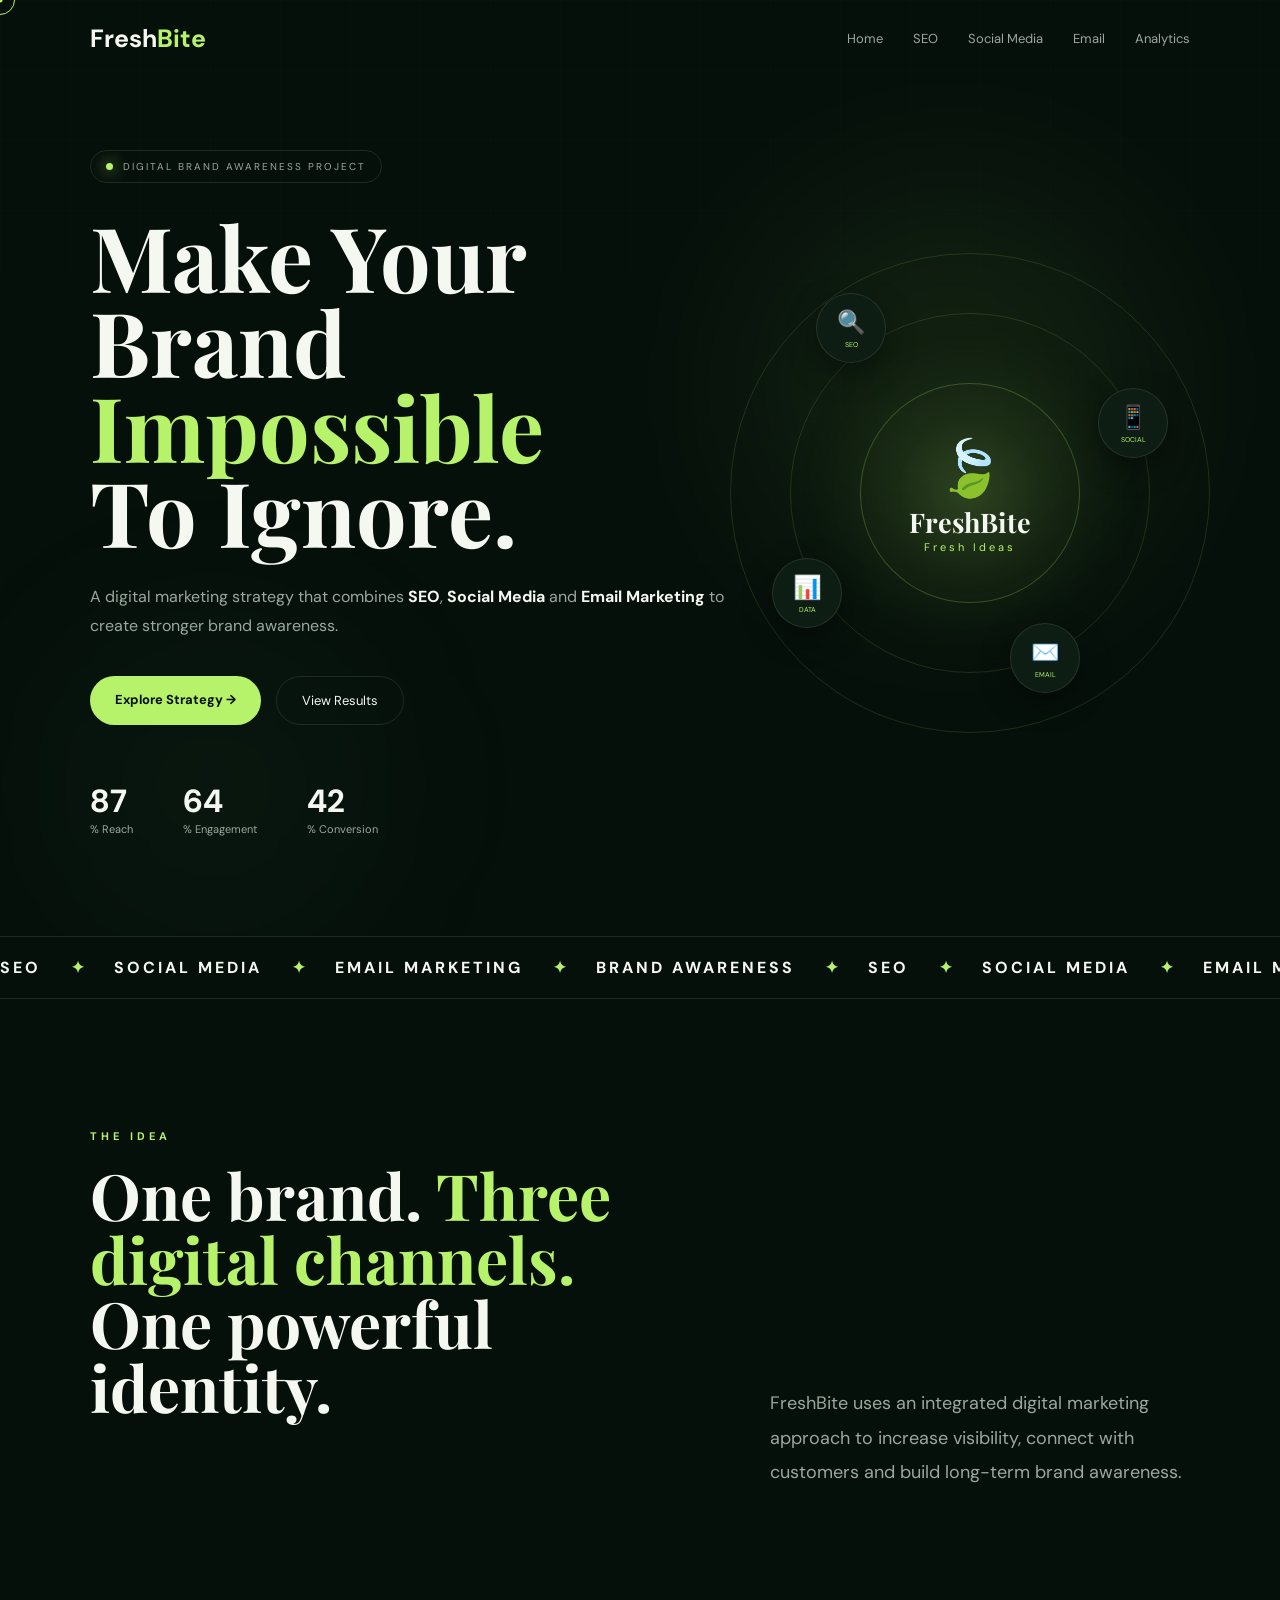
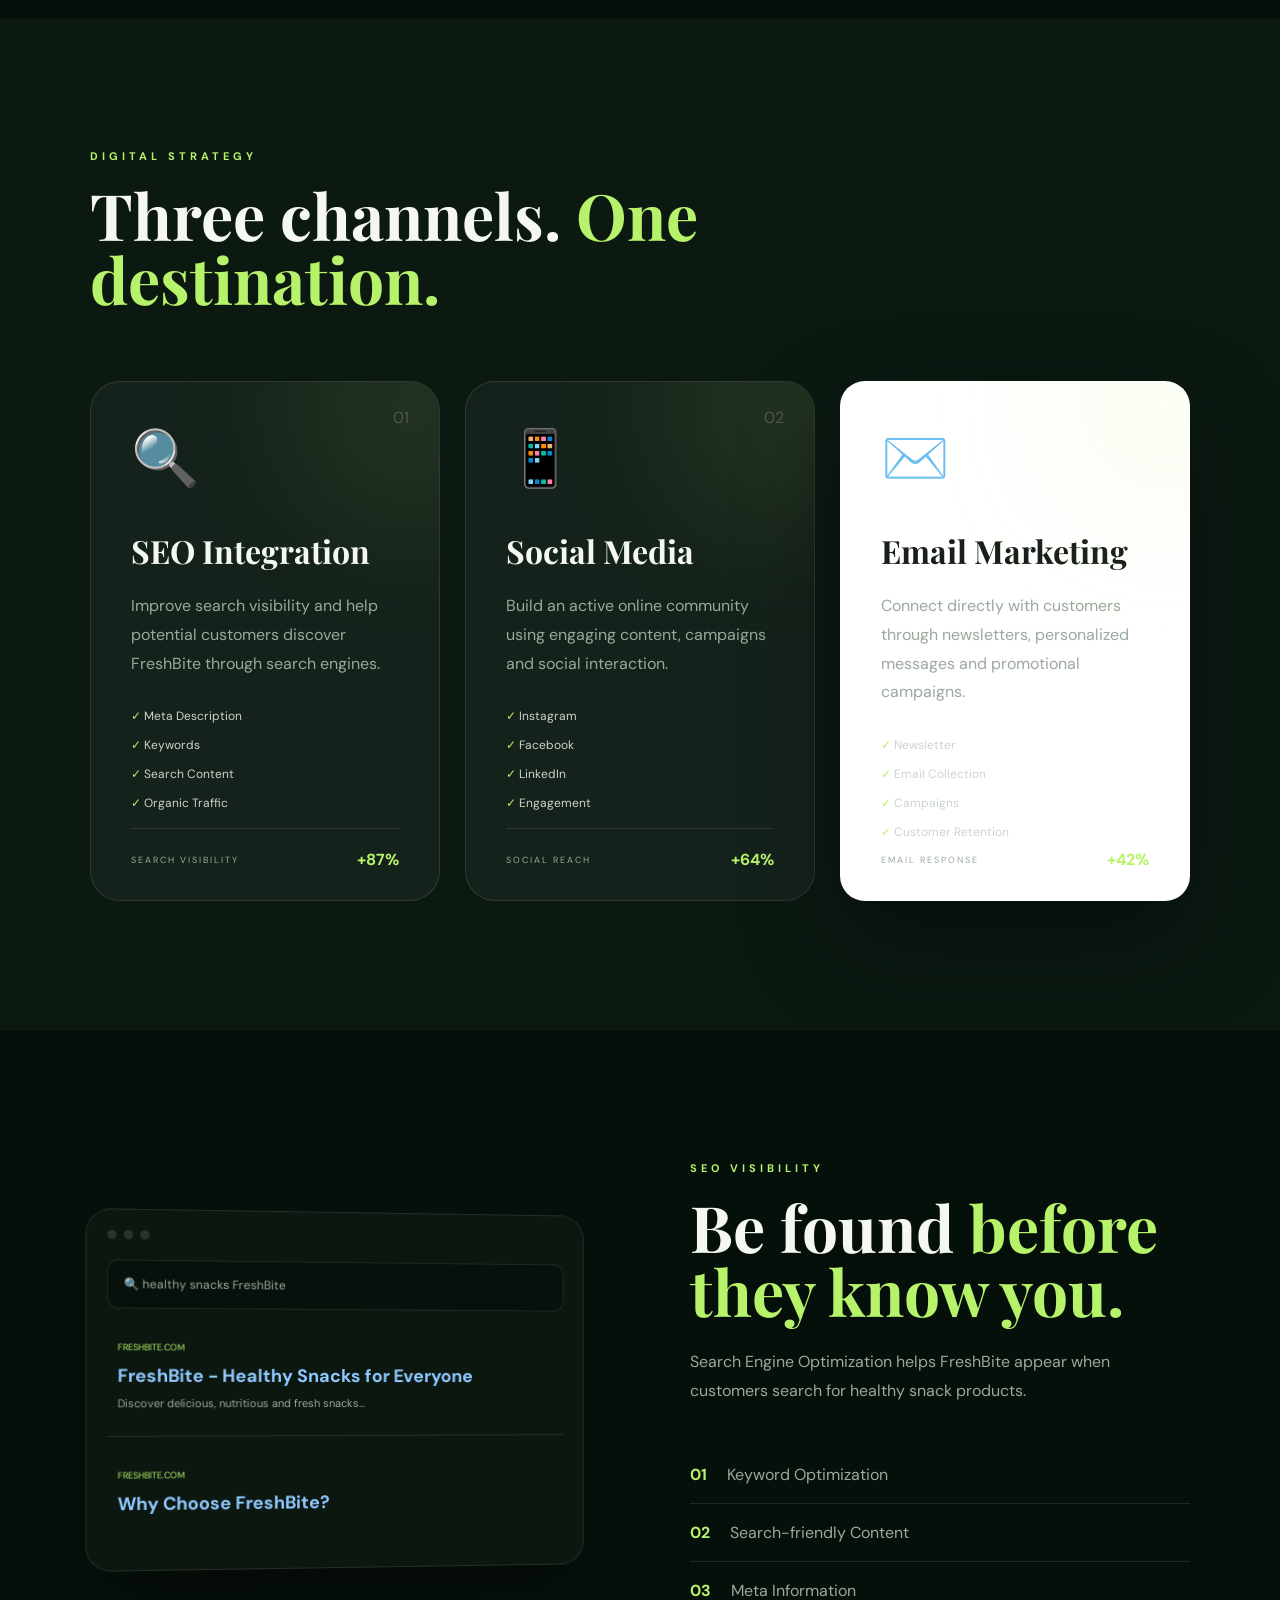
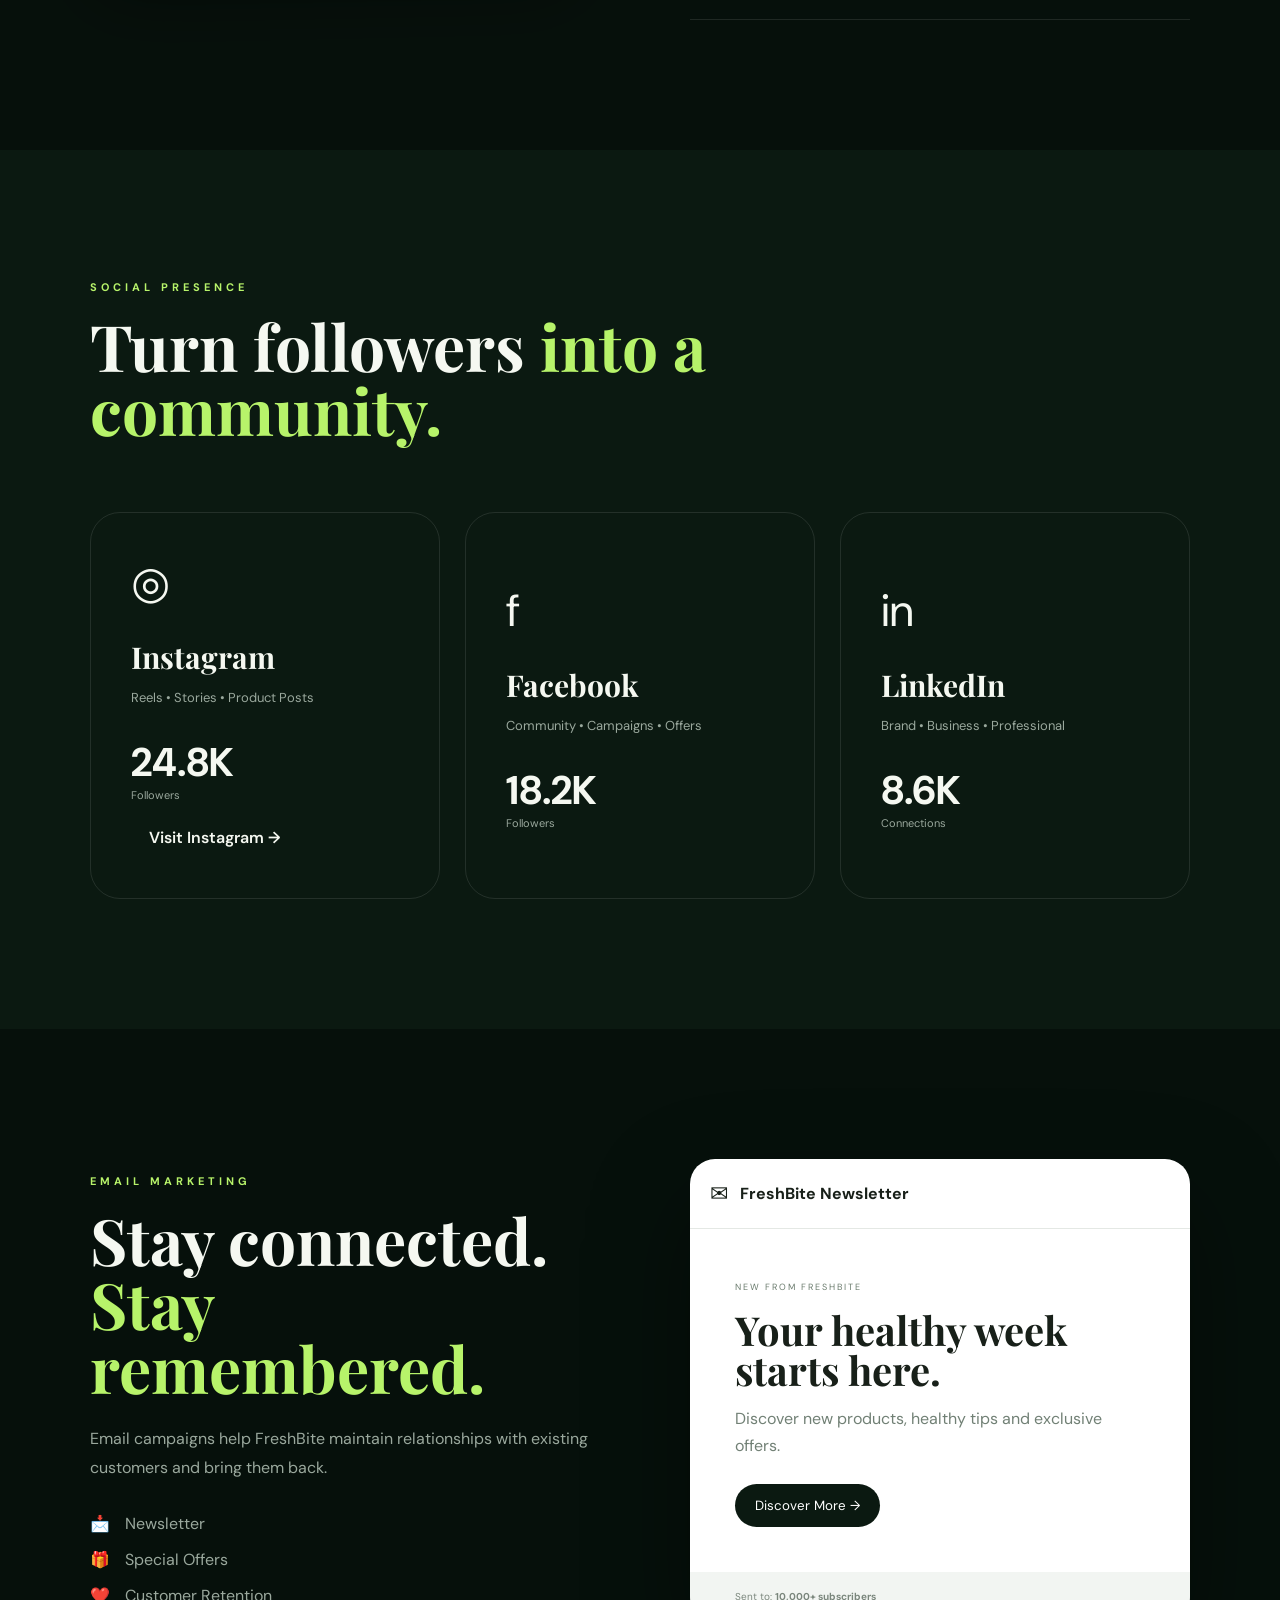
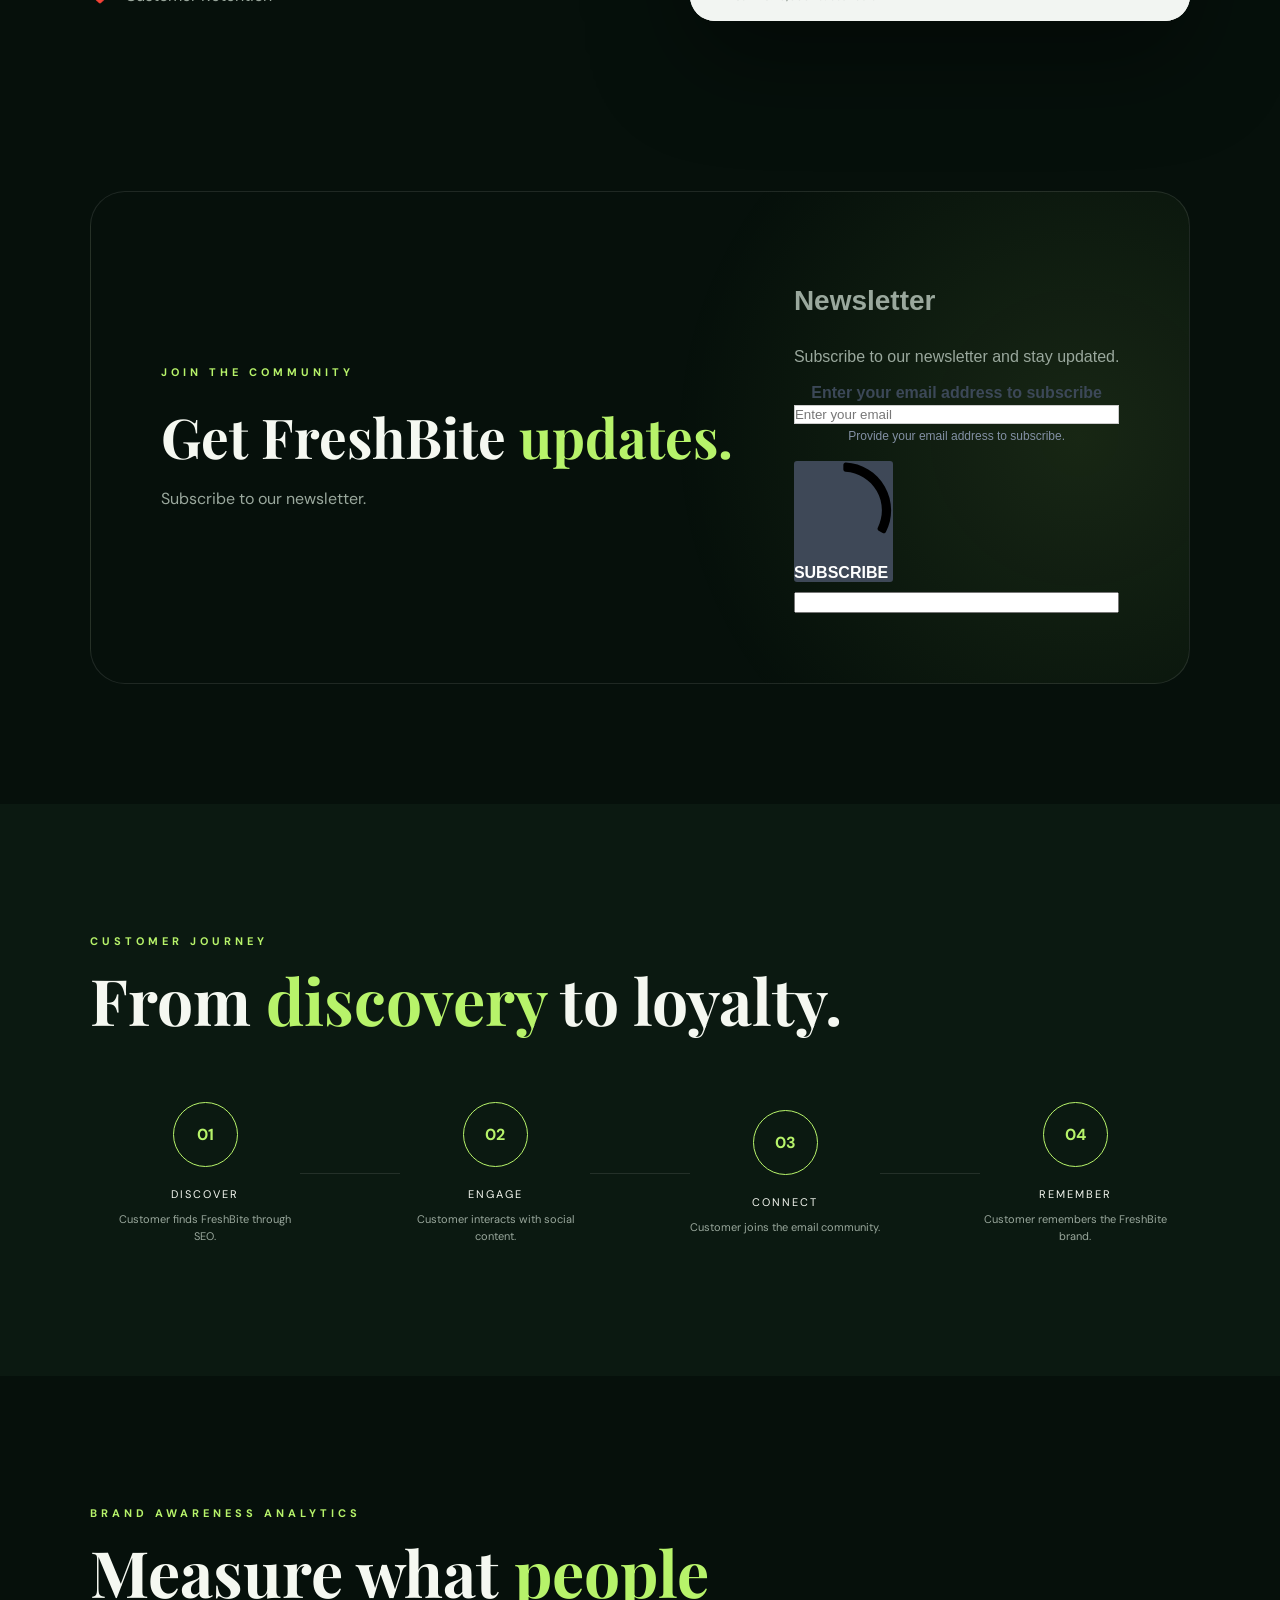
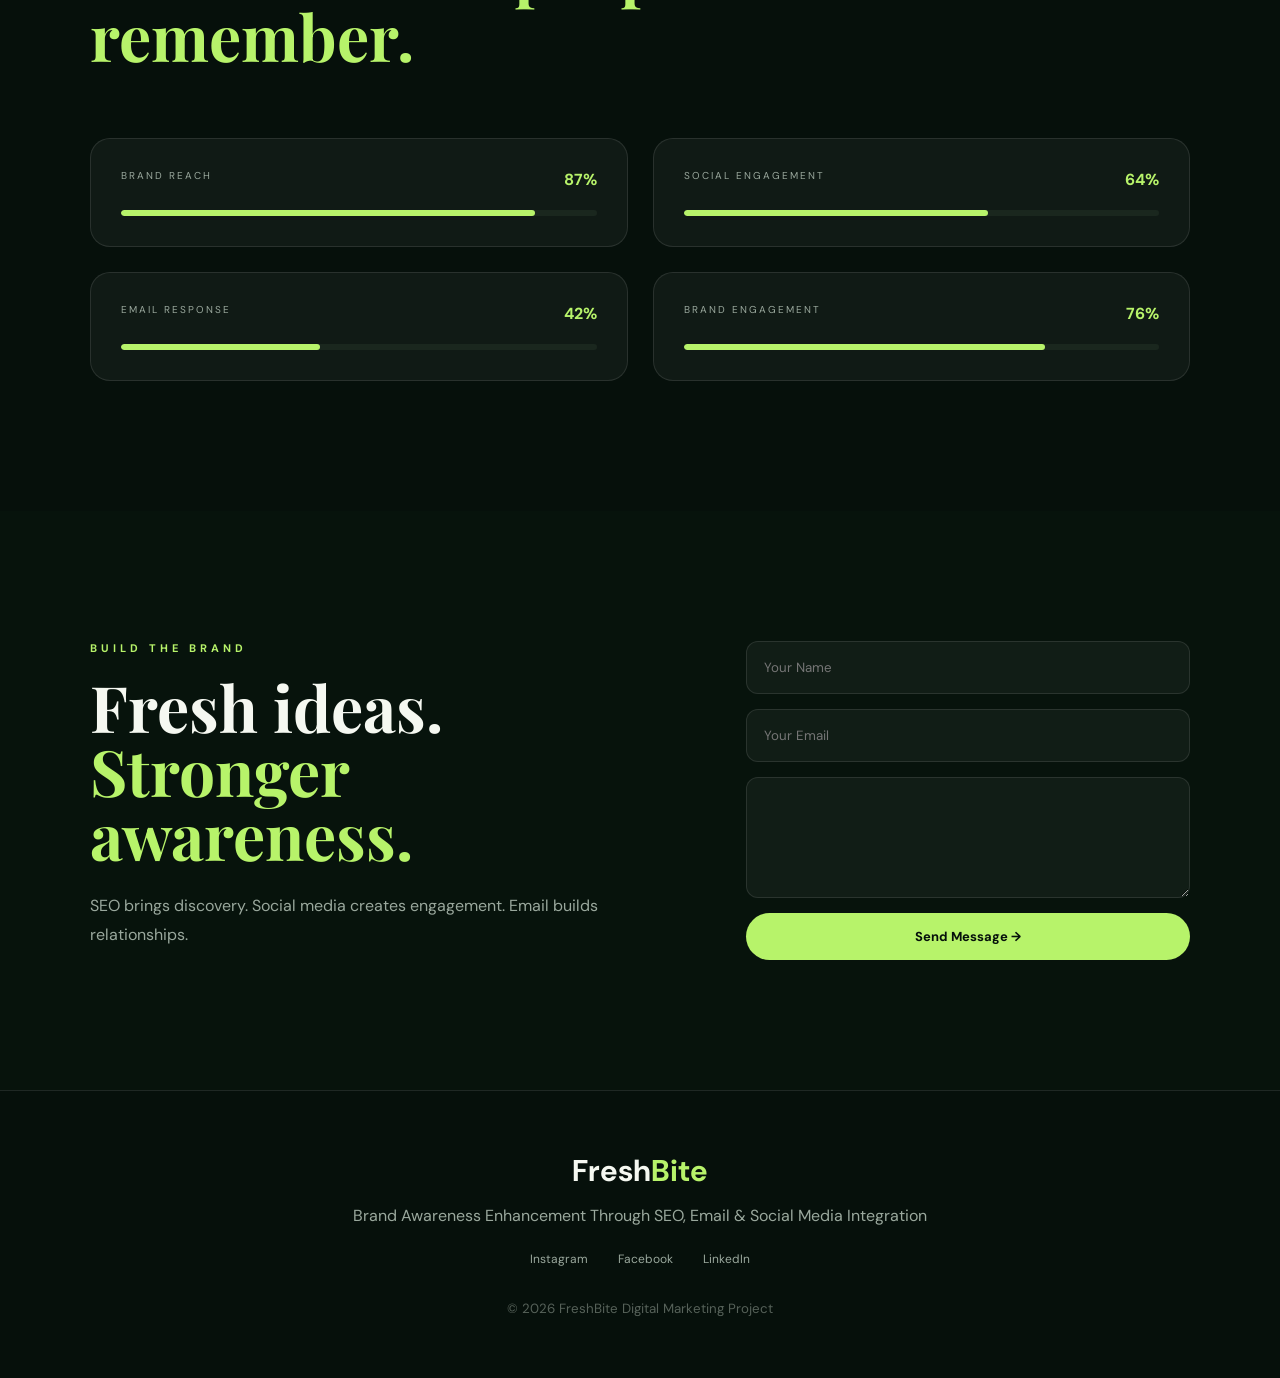
<file: index.html>
<!DOCTYPE html>
<html lang="en">

<head>

    <meta charset="UTF-8">

    <meta name="viewport"
        content="width=device-width, initial-scale=1.0">

    <!-- SEO -->
    <meta name="description"
        content="FreshBite is a healthy snack brand using SEO, email marketing and social media integration to enhance brand awareness.">

    <meta name="keywords"
        content="FreshBite, healthy snacks, brand awareness, SEO, email marketing, social media marketing">

    <meta name="author"
        content="FreshBite Digital Marketing Team">

    <!-- Social Sharing / Open Graph -->
    <meta property="og:title"
        content="FreshBite - Digital Brand Awareness">

    <meta property="og:description"
        content="Discover FreshBite's digital marketing strategy using SEO, social media and email marketing.">

    <meta property="og:type"
        content="website">

    <meta property="og:url"
        content="https://jegatheshthalakku-sys.github.io/freshbite-brand-awareness/">

    <meta property="og:site_name"
        content="FreshBite">

    <meta property="og:locale"
        content="en_US">

    <!-- Twitter / X -->
    <meta name="twitter:card"
        content="summary">

    <meta name="twitter:title"
        content="FreshBite - Digital Brand Awareness">

    <meta name="twitter:description"
        content="FreshBite combines SEO, social media and email marketing to enhance brand awareness.">

    <meta name="twitter:url"
        content="https://jegatheshthalakku-sys.github.io/freshbite-brand-awareness/">

    <!-- Search Engine Indexing -->
    <meta name="robots"
        content="index, follow">

    <link rel="canonical"
        href="https://jegatheshthalakku-sys.github.io/freshbite-brand-awareness/">

    <title>
        FreshBite | Brand Awareness Enhancement
    </title>

    <link rel="stylesheet"
        href="style.css">


    <!-- =====================================
         BREVO FORM STYLES
    ====================================== -->

    <style>

        @font-face {
            font-display: block;
            font-family: Roboto;
            src: url(https://assets.brevo.com/font/Roboto/Latin/normal/normal/7529907e9eaf8ebb5220c5f9850e3811.woff2)
                format("woff2"),
                url(https://assets.brevo.com/font/Roboto/Latin/normal/normal/25c678feafdc175a70922a116c9be3e7.woff)
                format("woff");
        }

        @font-face {
            font-display: fallback;
            font-family: Roboto;
            font-weight: 600;
            src: url(https://assets.brevo.com/font/Roboto/Latin/medium/normal/6e9caeeafb1f3491be3e32744bc30440.woff2)
                format("woff2"),
                url(https://assets.brevo.com/font/Roboto/Latin/medium/normal/71501f0d8d5aa95960f6475d5487d4c2.woff)
                format("woff");
        }

        @font-face {
            font-display: fallback;
            font-family: Roboto;
            font-weight: 700;
            src: url(https://assets.brevo.com/font/Roboto/Latin/bold/normal/3ef7cf158f310cf752d5ad08cd0e7e60.woff2)
                format("woff2"),
                url(https://assets.brevo.com/font/Roboto/Latin/bold/normal/ece3a1d82f18b60bcce0211725c476aa.woff)
                format("woff");
        }

        :where(.sib-form-message-panel) {
            display: none;
        }

        :where(.sib-form-message-panel .sib-notification__icon) {
            width: 20px;
            height: 20px;
        }

        #sib-container input:-ms-input-placeholder {
            font-family: Helvetica, sans-serif;
            text-align: left;
            color: #c0ccda;
        }

        #sib-container input::placeholder {
            font-family: Helvetica, sans-serif;
            text-align: left;
            color: #c0ccda;
        }

        #sib-container textarea::placeholder {
            font-family: Helvetica, sans-serif;
            text-align: left;
            color: #c0ccda;
        }

        #sib-container a {
            text-decoration: underline;
            color: #2BB2FC;
        }

        /* Keep Brevo form inside FreshBite design */
        .newsletter-section .sib-form {
            background: transparent !important;
            padding: 0 !important;
            text-align: left !important;
        }

        .newsletter-section #sib-form-container {
            width: 100%;
        }

        .newsletter-section #sib-container {
            max-width: 100% !important;
            width: 100%;
            background: transparent !important;
            border: 0 !important;
            padding: 0 !important;
        }

        .newsletter-section #sib-form {
            width: 100%;
        }

        .newsletter-section #sib-container input[type="text"] {
            width: 100%;
            box-sizing: border-box;
        }

        .newsletter-section #sib-container button {
            cursor: pointer;
        }

    </style>

    <link rel="stylesheet"
        href="https://sibforms.com/forms/end-form/build/sib-styles.css">

    <!-- Structured Data for SEO -->
    <script type="application/ld+json">
    {
        "@context": "https://schema.org",
        "@type": "WebSite",
        "name": "FreshBite",
        "url": "https://jegatheshthalakku-sys.github.io/freshbite-brand-awareness/",
        "description": "FreshBite brand awareness project integrating SEO, social media and email marketing."
    }
    </script>

</head>


<body>


<!-- =====================================
     CURSOR
===================================== -->

<div class="cursor"></div>
<div class="cursor-dot"></div>


<!-- =====================================
     LOADER
===================================== -->

<div class="loader">

    <div class="loader-logo">
        Fresh<span>Bite</span>
    </div>

    <div class="loader-line"></div>

    <p>
        Building Brand Awareness...
    </p>

</div>



<!-- =====================================
     NAVBAR
===================================== -->

<header class="navbar">

    <a href="#home" class="logo">
        Fresh<span>Bite</span>
    </a>


    <nav class="nav-links" aria-label="Primary navigation">

        <a href="#home">Home</a>

        <a href="#seo-section">SEO</a>

        <a href="#social-section">Social Media</a>

        <a href="#email-section">Email</a>

        <a href="#analytics">Analytics</a>

    </nav>


    <button class="menu-btn">
        ☰
    </button>

</header>



<!-- =====================================
     HERO
===================================== -->

<section class="hero" id="home">

    <div class="hero-grid"></div>


    <div class="floating-circle circle-one"></div>
    <div class="floating-circle circle-two"></div>


    <div class="hero-content reveal">

        <div class="hero-badge">

            <span></span>

            DIGITAL BRAND AWARENESS PROJECT

        </div>


        <h1>

            Make Your Brand

            <span>
                Impossible
            </span>

            To Ignore.

        </h1>


        <p class="hero-description">

            A digital marketing strategy that combines

            <strong>SEO</strong>,

            <strong>Social Media</strong>

            and

            <strong>Email Marketing</strong>

            to create stronger brand awareness.

        </p>


        <div class="hero-buttons">

            <a href="#strategy"
                class="btn btn-primary">

                Explore Strategy →

            </a>


            <a href="#analytics"
                class="btn btn-outline">

                View Results

            </a>

        </div>


        <div class="hero-stats">


            <div class="stat">

                <strong
                    class="counter"
                    data-target="87">

                    0

                </strong>

                <span>
                    % Reach
                </span>

            </div>


            <div class="stat">

                <strong
                    class="counter"
                    data-target="64">

                    0

                </strong>

                <span>
                    % Engagement
                </span>

            </div>


            <div class="stat">

                <strong
                    class="counter"
                    data-target="42">

                    0

                </strong>

                <span>
                    % Conversion
                </span>

            </div>


        </div>

    </div>



    <!-- HERO VISUAL -->

    <div class="hero-visual reveal">


        <div class="orbit orbit-one"></div>

        <div class="orbit orbit-two"></div>


        <div class="brand-core">

            <div class="brand-icon">
                🍃
            </div>

            <h3>
                FreshBite
            </h3>

            <p>
                Fresh Ideas
            </p>

        </div>


        <div class="orbit-item item-seo">

            🔍

            <small>
                SEO
            </small>

        </div>


        <div class="orbit-item item-social">

            📱

            <small>
                SOCIAL
            </small>

        </div>


        <div class="orbit-item item-email">

            ✉️

            <small>
                EMAIL
            </small>

        </div>


        <div class="orbit-item item-data">

            📊

            <small>
                DATA
            </small>

        </div>


    </div>

</section>



<!-- =====================================
     MOVING TEXT
===================================== -->

<div class="marquee">

    <div class="marquee-track">

        <span>
            SEO
        </span>

        <b>✦</b>

        <span>
            SOCIAL MEDIA
        </span>

        <b>✦</b>

        <span>
            EMAIL MARKETING
        </span>

        <b>✦</b>

        <span>
            BRAND AWARENESS
        </span>

        <b>✦</b>

        <span>
            SEO
        </span>

        <b>✦</b>

        <span>
            SOCIAL MEDIA
        </span>

        <b>✦</b>

        <span>
            EMAIL MARKETING
        </span>

        <b>✦</b>

    </div>

</div>



<!-- =====================================
     INTRO
===================================== -->

<section class="section intro">

    <div class="section-title reveal">

        <p class="eyebrow">
            THE IDEA
        </p>

        <h2>

            One brand.

            <span>
                Three digital channels.
            </span>

            One powerful identity.

        </h2>

    </div>


    <div class="intro-text reveal">

        <p>

            FreshBite uses an integrated digital marketing
            approach to increase visibility, connect with
            customers and build long-term brand awareness.

        </p>

    </div>

</section>



<!-- =====================================
     STRATEGY
===================================== -->

<section class="section strategy"
    id="strategy">


    <div class="section-title reveal">

        <p class="eyebrow">
            DIGITAL STRATEGY
        </p>

        <h2>

            Three channels.

            <span>
                One destination.
            </span>

        </h2>

    </div>



    <div class="strategy-grid">


        <!-- SEO -->

        <article
            class="strategy-card seo-card reveal"
            id="seo">

            <div class="card-number">
                01
            </div>

            <div class="card-icon">
                🔍
            </div>

            <h3>
                SEO Integration
            </h3>

            <p>

                Improve search visibility and help
                potential customers discover FreshBite
                through search engines.

            </p>


            <div class="features">

                <span>
                    ✓ Meta Description
                </span>

                <span>
                    ✓ Keywords
                </span>

                <span>
                    ✓ Search Content
                </span>

                <span>
                    ✓ Organic Traffic
                </span>

            </div>


            <div class="card-footer">

                <span>
                    SEARCH VISIBILITY
                </span>

                <strong>
                    +87%
                </strong>

            </div>

        </article>



        <!-- SOCIAL -->

        <article
            class="strategy-card social-card reveal"
            id="social">

            <div class="card-number">
                02
            </div>

            <div class="card-icon">
                📱
            </div>

            <h3>
                Social Media
            </h3>

            <p>

                Build an active online community using
                engaging content, campaigns and
                social interaction.

            </p>


            <div class="features">

                <span>
                    ✓ Instagram
                </span>

                <span>
                    ✓ Facebook
                </span>

                <span>
                    ✓ LinkedIn
                </span>

                <span>
                    ✓ Engagement
                </span>

            </div>


            <div class="card-footer">

                <span>
                    SOCIAL REACH
                </span>

                <strong>
                    +64%
                </strong>

            </div>

        </article>



        <!-- EMAIL -->

        <article
            class="strategy-card email-card reveal"
            id="email">

            <div class="card-number">
                03
            </div>

            <div class="card-icon">
                ✉️
            </div>

            <h3>
                Email Marketing
            </h3>

            <p>

                Connect directly with customers through
                newsletters, personalized messages and
                promotional campaigns.

            </p>


            <div class="features">

                <span>
                    ✓ Newsletter
                </span>

                <span>
                    ✓ Email Collection
                </span>

                <span>
                    ✓ Campaigns
                </span>

                <span>
                    ✓ Customer Retention
                </span>

            </div>


            <div class="card-footer">

                <span>
                    EMAIL RESPONSE
                </span>

                <strong>
                    +42%
                </strong>

            </div>

        </article>


    </div>

</section>



<!-- =====================================
     SEO SECTION
===================================== -->

<section class="section seo-section" id="seo-section">


    <div class="split-layout">


        <div class="visual-panel reveal">

            <div class="search-window">

                <div class="search-top">

                    <span></span>
                    <span></span>
                    <span></span>

                </div>


                <div class="search-bar">

                    🔍

                    healthy snacks FreshBite

                </div>


                <div class="search-result">

                    <small>
                        FRESHBITE.COM
                    </small>

                    <h4>
                        FreshBite - Healthy
                        Snacks for Everyone
                    </h4>

                    <p>

                        Discover delicious,
                        nutritious and fresh snacks...

                    </p>

                </div>


                <div class="search-result second">

                    <small>
                        FRESHBITE.COM
                    </small>

                    <h4>
                        Why Choose FreshBite?
                    </h4>

                </div>

            </div>

        </div>



        <div class="content-panel reveal">

            <p class="eyebrow">
                SEO VISIBILITY
            </p>

            <h2>

                Be found

                <span>
                    before they know you.
                </span>

            </h2>

            <p>

                Search Engine Optimization helps
                FreshBite appear when customers
                search for healthy snack products.

            </p>


            <div class="seo-points">

                <div>

                    <strong>
                        01
                    </strong>

                    <span>
                        Keyword Optimization
                    </span>

                </div>


                <div>

                    <strong>
                        02
                    </strong>

                    <span>
                        Search-friendly Content
                    </span>

                </div>


                <div>

                    <strong>
                        03
                    </strong>

                    <span>
                        Meta Information
                    </span>

                </div>

            </div>

        </div>

    </div>

</section>



<!-- =====================================
     SOCIAL MEDIA
===================================== -->

<section class="section social-section" id="social-section">


    <div class="section-title reveal">

        <p class="eyebrow">
            SOCIAL PRESENCE
        </p>

        <h2>

            Turn followers

            <span>
                into a community.
            </span>

        </h2>

    </div>


    <div class="social-grid">


        <div class="social-box instagram reveal">

            <div class="social-logo">
                ◎
            </div>

            <h3>
                Instagram
            </h3>

            <p>
                Reels • Stories • Product Posts
            </p>

            <strong>
                24.8K
            </strong>

            <span>
                Followers
            </span>
        <a href="https://www.instagram.com/freshbite224?stkn=MWZlNno2d2c3Mm5ucA=="
           target="_blank"
           rel="noopener noreferrer"
           class="social-btn">
            Visit Instagram →
       </a>
        </div>
      
        <div class="social-box facebook reveal">

            <div class="social-logo">
                f
            </div>

            <h3>
                Facebook
            </h3>

            <p>
                Community • Campaigns • Offers
            </p>

            <strong>
                18.2K
            </strong>

            <span>
                Followers
            </span>

        </div>



        <div class="social-box linkedin reveal">

            <div class="social-logo">
                in
            </div>

            <h3>
                LinkedIn
            </h3>

            <p>
                Brand • Business • Professional
            </p>

            <strong>
                8.6K
            </strong>

            <span>
                Connections
            </span>

        </div>


    </div>

</section>



<!-- =====================================
     EMAIL MARKETING
===================================== -->

<section class="section email-section" id="email-section">


    <div class="email-layout">


        <div class="content-panel reveal">

            <p class="eyebrow">
                EMAIL MARKETING
            </p>

            <h2>

                Stay connected.

                <span>
                    Stay remembered.
                </span>

            </h2>

            <p>

                Email campaigns help FreshBite maintain
                relationships with existing customers
                and bring them back.

            </p>


            <div class="email-benefits">

                <div>
                    📩
                    <span>
                        Newsletter
                    </span>
                </div>

                <div>
                    🎁
                    <span>
                        Special Offers
                    </span>
                </div>

                <div>
                    ❤️
                    <span>
                        Customer Retention
                    </span>
                </div>

            </div>

        </div>



        <div class="email-card reveal">


            <div class="email-header">

                <span>
                    ✉
                </span>

                <p>
                    FreshBite Newsletter
                </p>

            </div>


            <div class="email-body">

                <small>
                    NEW FROM FRESHBITE
                </small>

                <h3>
                    Your healthy
                    week starts here.
                </h3>

                <p>

                    Discover new products,
                    healthy tips and exclusive
                    offers.

                </p>


                <button>
                    Discover More →
                </button>

            </div>


            <div class="email-footer">

                Sent to:

                <strong>
                    10,000+ subscribers
                </strong>

            </div>

        </div>

    </div>

</section>



<!-- =====================================
     NEWSLETTER FORM - BREVO
===================================== -->

<section class="newsletter-section" id="newsletter">

    <div class="newsletter-box reveal">


        <!-- LEFT SIDE -->

        <div>

            <p class="eyebrow">
                JOIN THE COMMUNITY
            </p>

            <h2>
                Get FreshBite
                <span>
                    updates.
                </span>
            </h2>

            <p>
                Subscribe to our newsletter.
            </p>

        </div>



        <!-- RIGHT SIDE - BREVO FORM -->

        <div class="sib-form"
            style="text-align:left; background-color:transparent;">

            <div id="sib-form-container"
                class="sib-form-container">


                <!-- ERROR MESSAGE -->

                <div id="error-message"
                    class="sib-form-message-panel"
                    style="
                    font-family:Helvetica,sans-serif;
                    font-size:16px;
                    text-align:left;
                    color:#661d1d;
                    background-color:#ffeded;
                    border-color:#ff4949;
                    border-radius:3px;
                    max-width:540px;
                    ">

                    <div class="sib-form-message-panel__text
                                sib-form-message-panel__text--center">

                        <svg viewBox="0 0 512 512"
                            class="sib-icon sib-notification__icon">

                            <path d="M256 40c118.621 0 216 96.075 216 216 0 119.291-96.61 216-216 216-119.244 0-216-96.562-216-216 0-119.203 96.602-216 216-216m0-32C119.043 8 8 119.083 8 256c0 136.997 111.043 248 248 248s248-111.003 248-248C504 119.083 392.957 8 256 8zm-11.49 120h22.979c6.823 0 12.274 5.682 11.99 12.5l-7 168c-.268 6.428-5.556 11.5-11.99 11.5h-8.979c-6.433 0-11.722-5.073-11.99-11.5l-7-168c-.283-6.818 5.167-12.5 11.99-12.5zM256 340c-15.464 0-28 12.536-28 28s12.536 28 28 28 28-12.536 28-28-12.536-28-28-28z" />

                        </svg>

                        <span class="sib-form-message-panel__inner-text">

                            Your subscription could not be saved.
                            Please try again.

                        </span>

                    </div>

                </div>



                <!-- SUCCESS MESSAGE -->

                <div id="success-message"
                    class="sib-form-message-panel"
                    style="
                    font-family:Helvetica,sans-serif;
                    font-size:16px;
                    text-align:left;
                    color:#085229;
                    background-color:#e7faf0;
                    border-color:#13ce66;
                    border-radius:3px;
                    max-width:540px;
                    ">

                    <div class="sib-form-message-panel__text
                                sib-form-message-panel__text--center">

                        <svg viewBox="0 0 512 512"
                            class="sib-icon sib-notification__icon">

                            <path d="M256 8C119.033 8 8 119.033 8 256s111.033 248 248 248 248-111.033 248-248S392.967 8 256 8zm0 464c-118.664 0-216-96.055-216-216 0-118.663 96.055-216 96.055-216 216 0 118.664 96.055 216 216 216 0 118.664-96.055 216-216 216zm141.63-274.961L217.15 376.071c-4.705 4.667-12.303 4.637-16.97-.068l-85.878-86.572c-4.667-4.705-4.637-12.303.068-16.97l8.52-8.451c4.705-4.667 12.303-4.637 16.97.068l68.976 69.533 163.441-162.13c4.705-4.667 12.303-4.637 16.97.068l8.451 8.52c4.668 4.667 4.637 12.303-.068 16.97z" />

                        </svg>

                        <span class="sib-form-message-panel__inner-text">

                            Your subscription has been successful.

                        </span>

                    </div>

                </div>



                <!-- BREVO CONTAINER -->

                <div id="sib-container"
                    class="sib-container--large sib-container--vertical"
                    style="
                    max-width:540px;
                    text-align:center;
                    background-color:rgba(255,255,255,1);
                    border-width:1px;
                    border-style:solid;
                    border-color:#C0CCD9;
                    border-radius:3px;
                    direction:ltr;
                    ">


                    <!-- BREVO FORM -->

                    <form id="sib-form"
                        method="POST"
                        action="https://72d7b1d1.sibforms.com/serve/[base64]"
                        data-type="subscription">


                        <!-- TITLE -->

                        <div style="padding:8px 0;">

                            <div class="sib-form-block"
                                style="
                                font-family:Helvetica,sans-serif;
                                font-size:28px;
                                font-weight:700;
                                text-align:left;
                                color:#3C4858;
                                background-color:transparent;
                                ">

                                <p>
                                    Newsletter
                                </p>

                            </div>

                        </div>



                        <!-- DESCRIPTION -->

                        <div style="padding:8px 0;">

                            <div class="sib-form-block"
                                style="
                                font-family:Helvetica,sans-serif;
                                font-size:16px;
                                text-align:left;
                                color:#3C4858;
                                background-color:transparent;
                                ">

                                <div class="sib-text-form-block">

                                    <p>
                                        Subscribe to our newsletter and stay updated.
                                    </p>

                                </div>

                            </div>

                        </div>



                        <!-- EMAIL FIELD -->

                        <div style="padding:8px 0;">

                            <div class="sib-input sib-form-block">

                                <div class="form__entry entry_block">

                                    <div class="form__label-row">

                                        <label
                                            class="entry__label"
                                            style="
                                            font-weight:700;
                                            text-align:left;
                                            font-family:Helvetica,sans-serif;
                                            font-size:16px;
                                            color:#3c4858;
                                            "
                                            for="EMAIL"
                                            data-required="*">

                                            Enter your email address to subscribe

                                        </label>


                                        <div class="entry__field">

                                            <input
                                                class="input"
                                                type="text"
                                                id="EMAIL"
                                                name="EMAIL"
                                                autocomplete="off"
                                                value=""
                                                placeholder="Enter your email"
                                                data-required="true"
                                                required>

                                        </div>

                                    </div>


                                    <label
                                        class="entry__error entry__error--primary"
                                        style="
                                        font-family:Helvetica,sans-serif;
                                        font-size:16px;
                                        text-align:left;
                                        color:#661d1d;
                                        background-color:#ffeded;
                                        border-color:#ff4949;
                                        border-radius:3px;
                                        ">
                                    </label>


                                    <label
                                        class="entry__specification"
                                        style="
                                        font-family:Helvetica,sans-serif;
                                        font-size:12px;
                                        text-align:left;
                                        color:#8390A4;
                                        ">

                                        Provide your email address to subscribe.

                                    </label>

                                </div>

                            </div>

                        </div>



                        <!-- SUBSCRIBE BUTTON -->

                        <div style="padding:8px 0;">

                            <div
                                class="sib-form-block"
                                style="text-align:left">

                                <button
                                    class="sib-form-block__button sib-form-block__button-with-loader"
                                    style="
                                    font-family:Helvetica,sans-serif;
                                    font-size:16px;
                                    font-weight:700;
                                    text-align:left;
                                    color:#FFFFFF;
                                    background-color:#3E4857;
                                    border-width:0px;
                                    border-radius:3px;
                                    "
                                    form="sib-form"
                                    type="submit">

                                    <svg
                                        class="icon clickable__icon progress-indicator__icon sib-hide-loader-icon"
                                        viewBox="0 0 512 512">

                                        <path d="M460.116 373.846l-20.823-12.022c-5.541-3.199-7.54-10.159-4.663-15.874 30.137-59.886 28.343-131.652-5.386-189.946-33.641-58.394-94.896-95.833-161.827-99.676C261.028 55.961 256 50.751 256 44.352V20.309c0-6.904 5.808-12.337 12.703-11.982 83.556 4.306 160.163 50.864 202.11 123.677 42.063 72.696 44.079 162.316 6.031 236.832-3.14 6.148-10.75 8.461-16.728 5.01z" />

                                    </svg>

                                    SUBSCRIBE

                                </button>

                            </div>

                        </div>



                        <!-- HIDDEN BREVO FIELD -->

                        <input
                            type="text"
                            name="email_address_check"
                            value=""
                            class="input--hidden">


                        <input
                            type="hidden"
                            name="locale"
                            value="en">


                    </form>

                </div>

            </div>

        </div>

    </div>

</section>



<!-- =====================================
     CUSTOMER JOURNEY
===================================== -->

<section class="section journey">


    <div class="section-title reveal">

        <p class="eyebrow">
            CUSTOMER JOURNEY
        </p>

        <h2>

            From

            <span>
                discovery
            </span>

            to loyalty.

        </h2>

    </div>


    <div class="journey-flow">


        <div class="journey-step reveal">

            <div>
                01
            </div>

            <span>
                DISCOVER
            </span>

            <p>
                Customer finds FreshBite
                through SEO.
            </p>

        </div>


        <div class="journey-line"></div>


        <div class="journey-step reveal">

            <div>
                02
            </div>

            <span>
                ENGAGE
            </span>

            <p>
                Customer interacts with
                social content.
            </p>

        </div>


        <div class="journey-line"></div>


        <div class="journey-step reveal">

            <div>
                03
            </div>

            <span>
                CONNECT
            </span>

            <p>
                Customer joins the
                email community.
            </p>

        </div>


        <div class="journey-line"></div>


        <div class="journey-step reveal">

            <div>
                04
            </div>

            <span>
                REMEMBER
            </span>

            <p>
                Customer remembers
                the FreshBite brand.
            </p>

        </div>


    </div>

</section>



<!-- =====================================
     ANALYTICS
===================================== -->

<section
    class="section analytics"
    id="analytics">


    <div class="section-title reveal">

        <p class="eyebrow">
            BRAND AWARENESS ANALYTICS
        </p>

        <h2>

            Measure what

            <span>
                people remember.
            </span>

        </h2>

    </div>


    <div class="analytics-grid">


        <div class="metric reveal">

            <div class="metric-top">

                <span>
                    BRAND REACH
                </span>

                <strong>
                    87%
                </strong>

            </div>

            <div class="progress">

                <div
                    class="progress-bar"
                    style="--width:87%">
                </div>

            </div>

        </div>



        <div class="metric reveal">

            <div class="metric-top">

                <span>
                    SOCIAL ENGAGEMENT
                </span>

                <strong>
                    64%
                </strong>

            </div>

            <div class="progress">

                <div
                    class="progress-bar"
                    style="--width:64%">
                </div>

            </div>

        </div>



        <div class="metric reveal">

            <div class="metric-top">

                <span>
                    EMAIL RESPONSE
                </span>

                <strong>
                    42%
                </strong>

            </div>

            <div class="progress">

                <div
                    class="progress-bar"
                    style="--width:42%">
                </div>

            </div>

        </div>



        <div class="metric reveal">

            <div class="metric-top">

                <span>
                    BRAND ENGAGEMENT
                </span>

                <strong>
                    76%
                </strong>

            </div>

            <div class="progress">

                <div
                    class="progress-bar"
                    style="--width:76%">
                </div>

            </div>

        </div>


    </div>

</section>



<!-- =====================================
     CONTACT
===================================== -->

<section class="section contact" id="contact">


    <div class="contact-content reveal">

        <p class="eyebrow">
            BUILD THE BRAND
        </p>

        <h2>

            Fresh ideas.

            <span>
                Stronger awareness.
            </span>

        </h2>

        <p>

            SEO brings discovery.
            Social media creates engagement.
            Email builds relationships.

        </p>

    </div>


    <form
        class="contact-form reveal"
        id="contactForm">


        <input
            type="text"
            placeholder="Your Name"
            required>


        <input
            type="email"
            placeholder="Your Email"
            required>


        <textarea
            placeholder="Your Message"
            rows="5"
            required>
        </textarea>


        <button
            type="submit"
            class="btn btn-primary">

            Send Message →

        </button>

    </form>

</section>



<!-- =====================================
     FOOTER
===================================== -->

<footer>


    <div class="footer-brand">

        Fresh<span>Bite</span>

    </div>


    <p>

        Brand Awareness Enhancement Through
        SEO, Email & Social Media Integration

    </p>


    <div class="footer-social">

        <a href="https://www.instagram.com/" target="_blank" rel="noopener noreferrer">
            Instagram
        </a>

        <a href="https://www.facebook.com/" target="_blank" rel="noopener noreferrer">
            Facebook
        </a>

        <a href="https://www.linkedin.com/" target="_blank" rel="noopener noreferrer">
            LinkedIn
        </a>

    </div>


    <small>

        © 2026 FreshBite Digital Marketing Project

    </small>

</footer>



<!-- =====================================
     BREVO FORM SCRIPT
===================================== -->

<script>

    window.REQUIRED_CODE_ERROR_MESSAGE =
        'Please choose a country code';

    window.LOCALE = 'en';

    window.EMAIL_INVALID_MESSAGE =
        window.SMS_INVALID_MESSAGE =
        "The information provided is invalid. Please review the field format and try again.";

    window.REQUIRED_ERROR_MESSAGE =
        "This field cannot be left blank.";

    window.GENERIC_INVALID_MESSAGE =
        "The information provided is invalid. Please review the field format and try again.";

    window.INVALID_NUMBER =
        "The information provided is invalid. Please review the field format and try again.";

    window.INVALID_DATE =
        "Please enter a valid date";

    window.REQUIRED_MULTISELECT_MESSAGE =
        'Please select at least 1 option';

    window.translation = {

        common: {

            selectedList:
                '{quantity} list selected',

            selectedLists:
                '{quantity} lists selected',

            selectedOption:
                '{quantity} selected',

            selectedOptions:
                '{quantity} selected'

        }

    };

    var AUTOHIDE = Boolean(0);

</script>


<script
    defer
    src="https://sibforms.com/forms/end-form/build/main.js">
</script>


<!-- YOUR ORIGINAL JAVASCRIPT -->

<script src="script.js"></script>


</body>

</html>
</file>
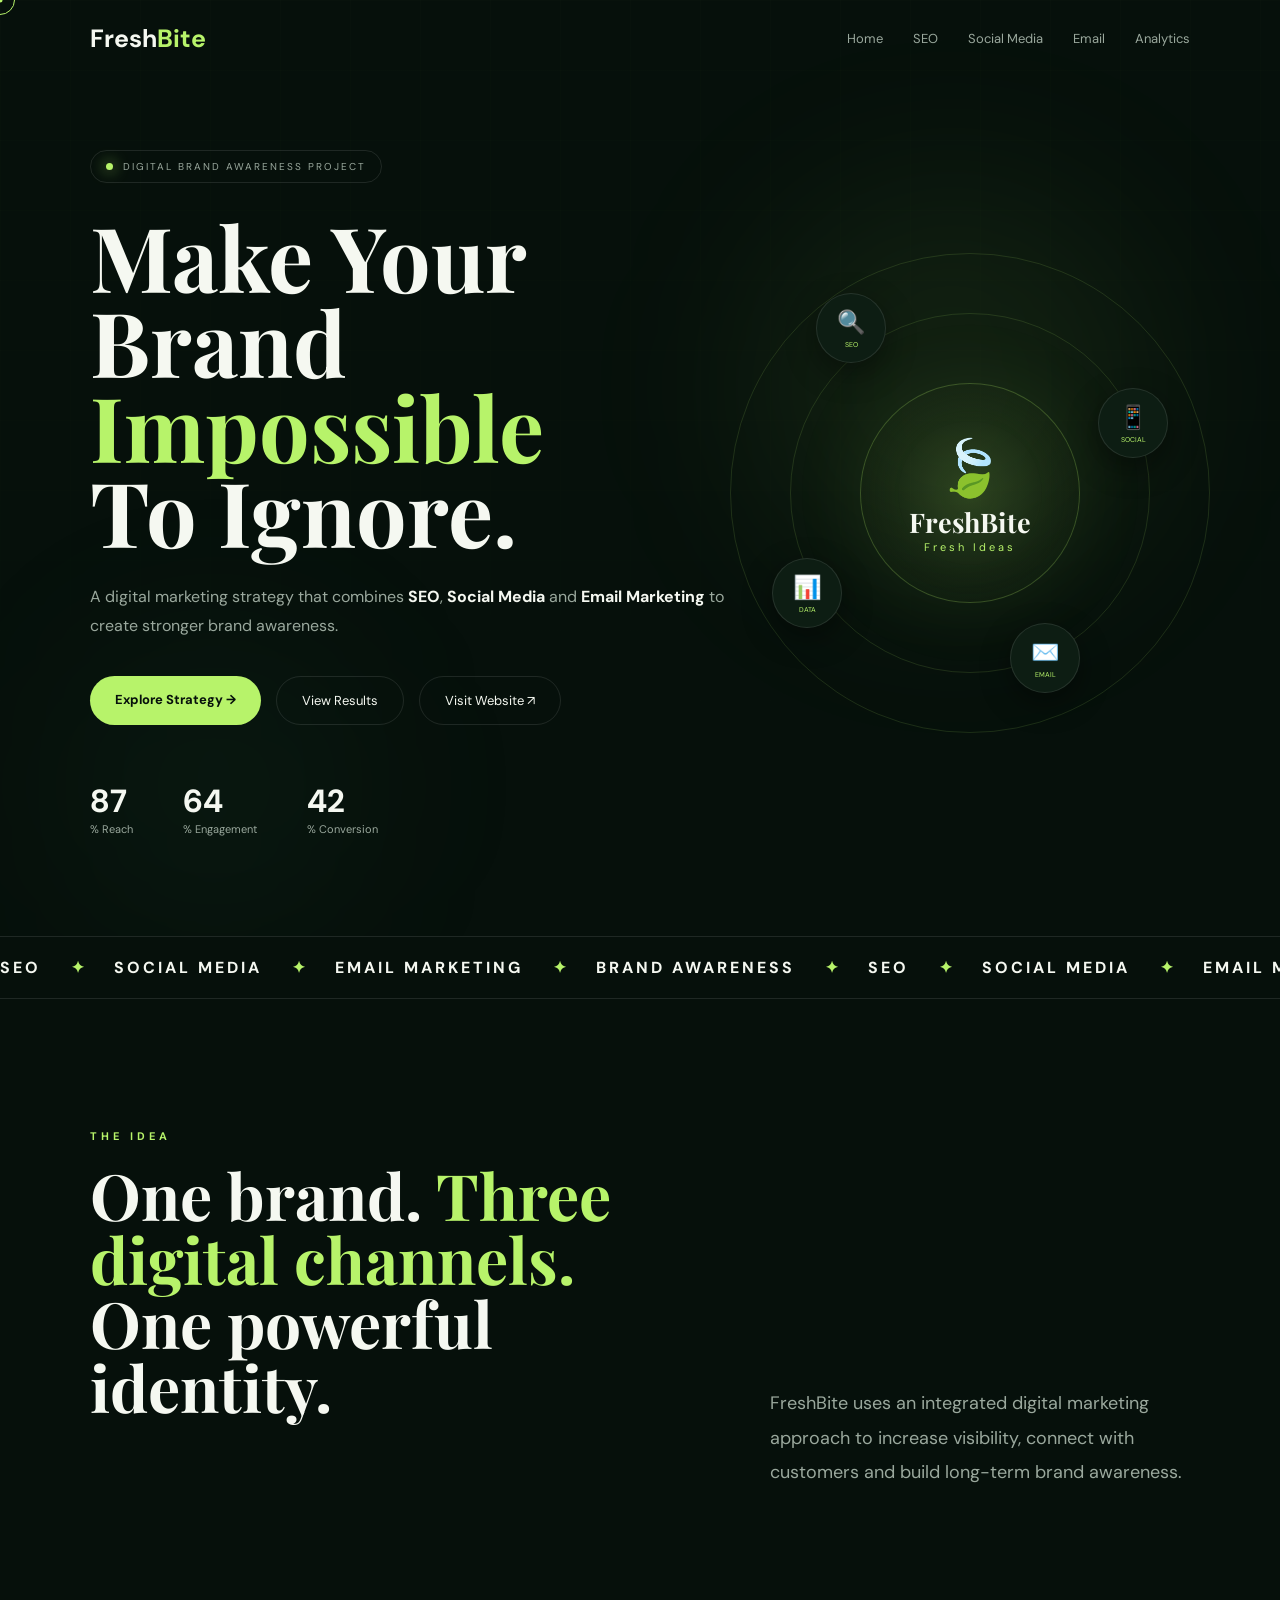
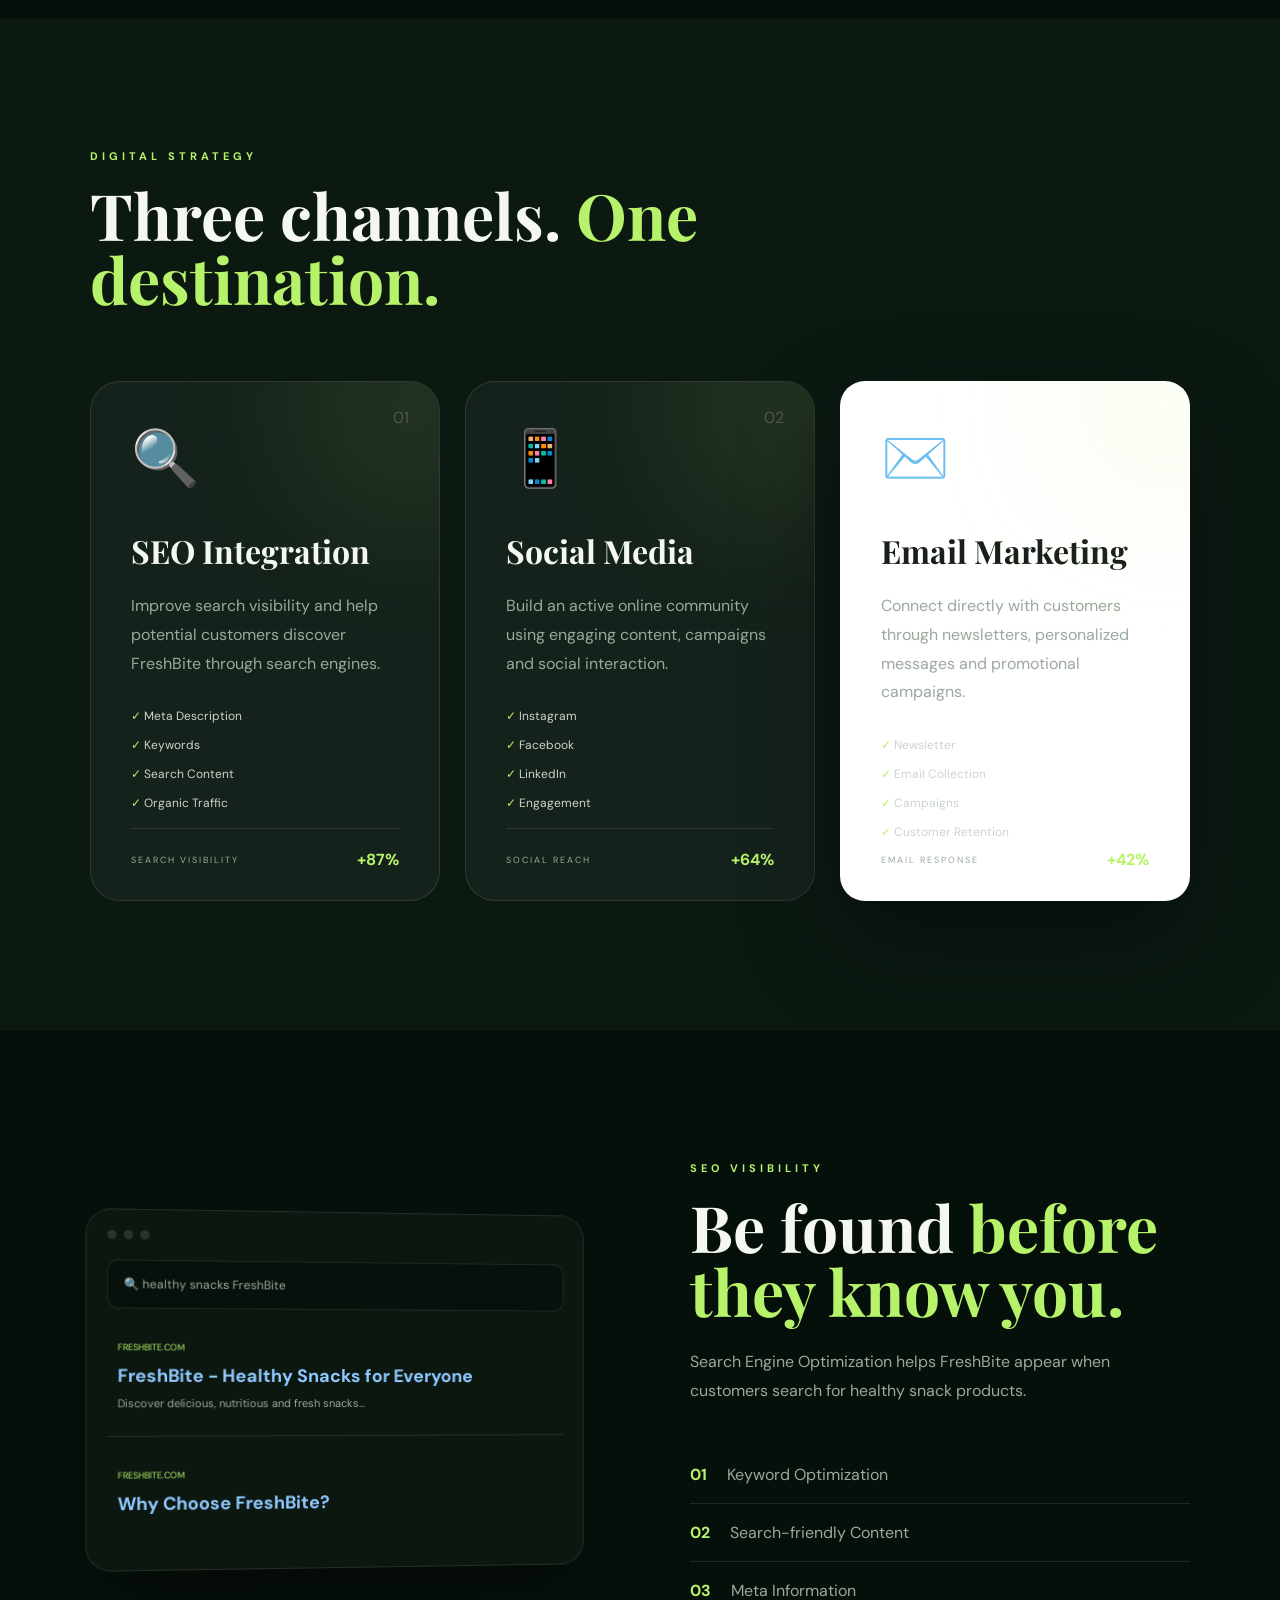
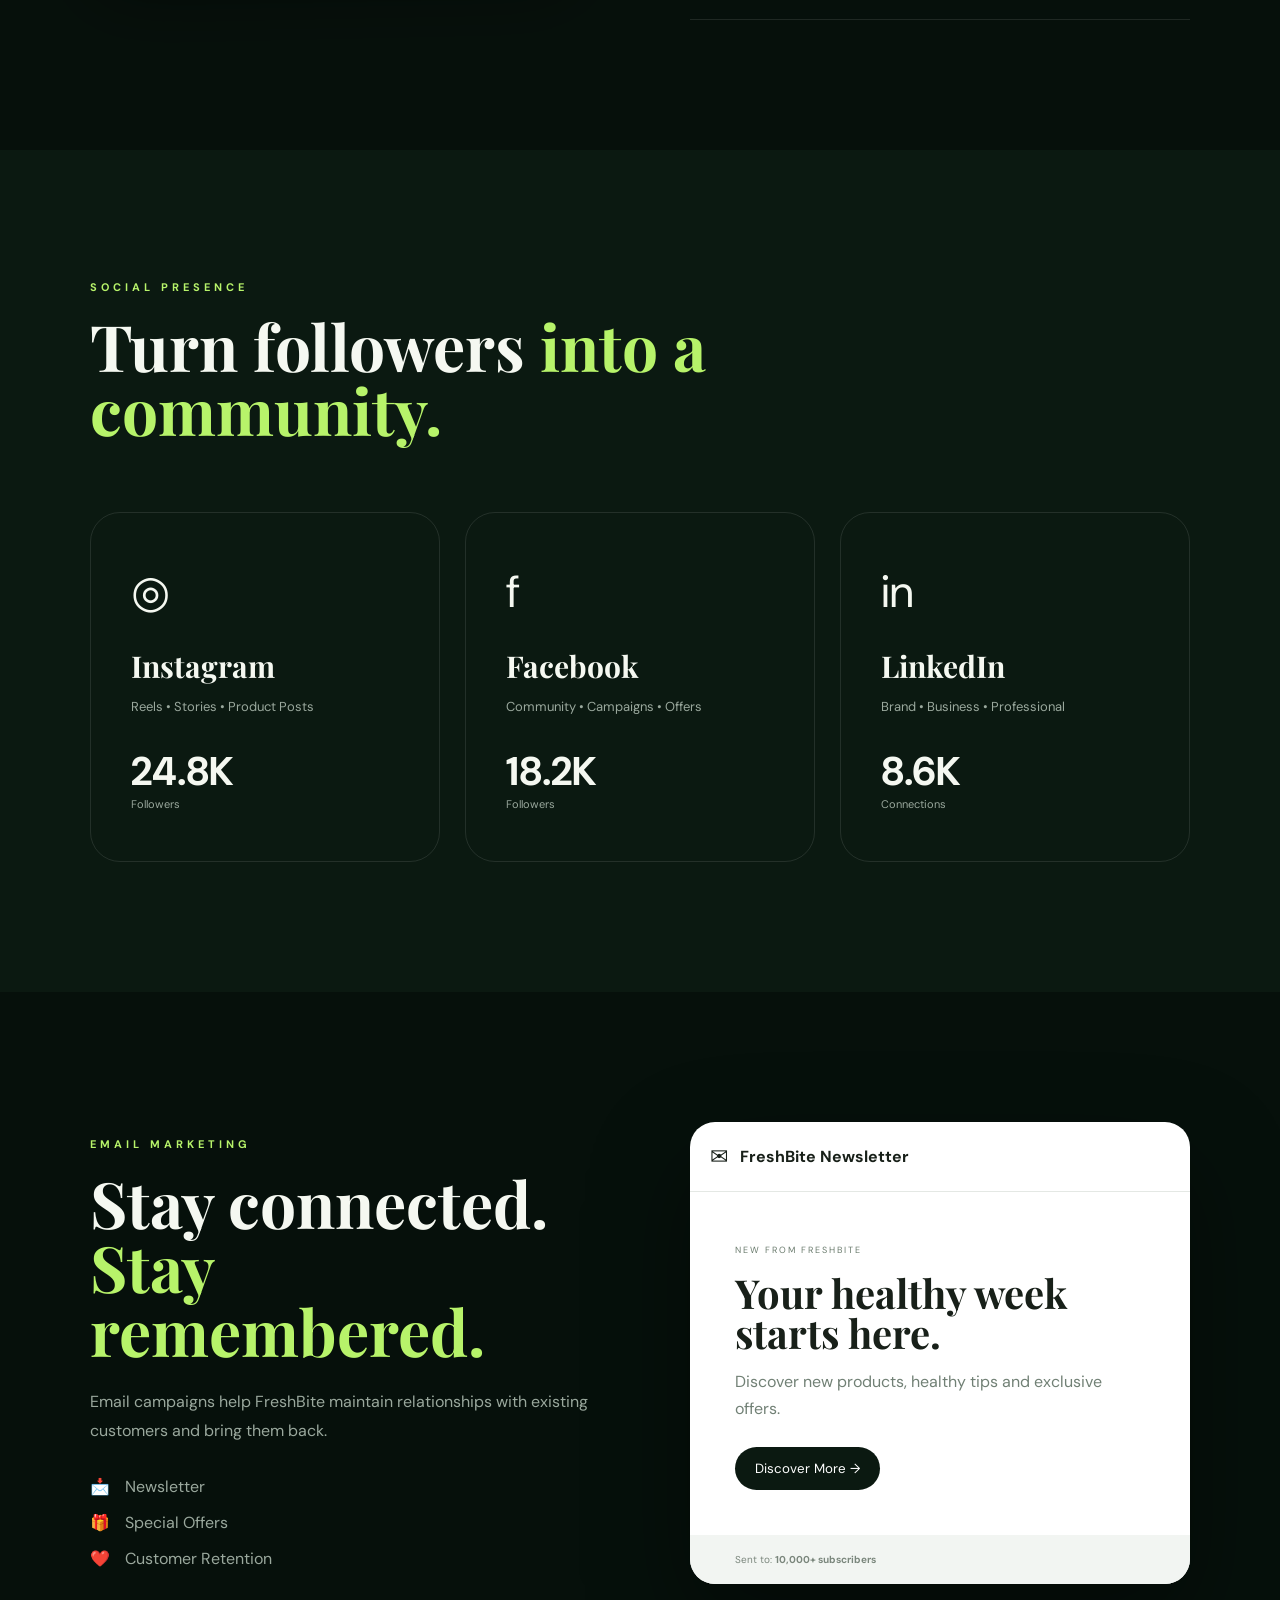
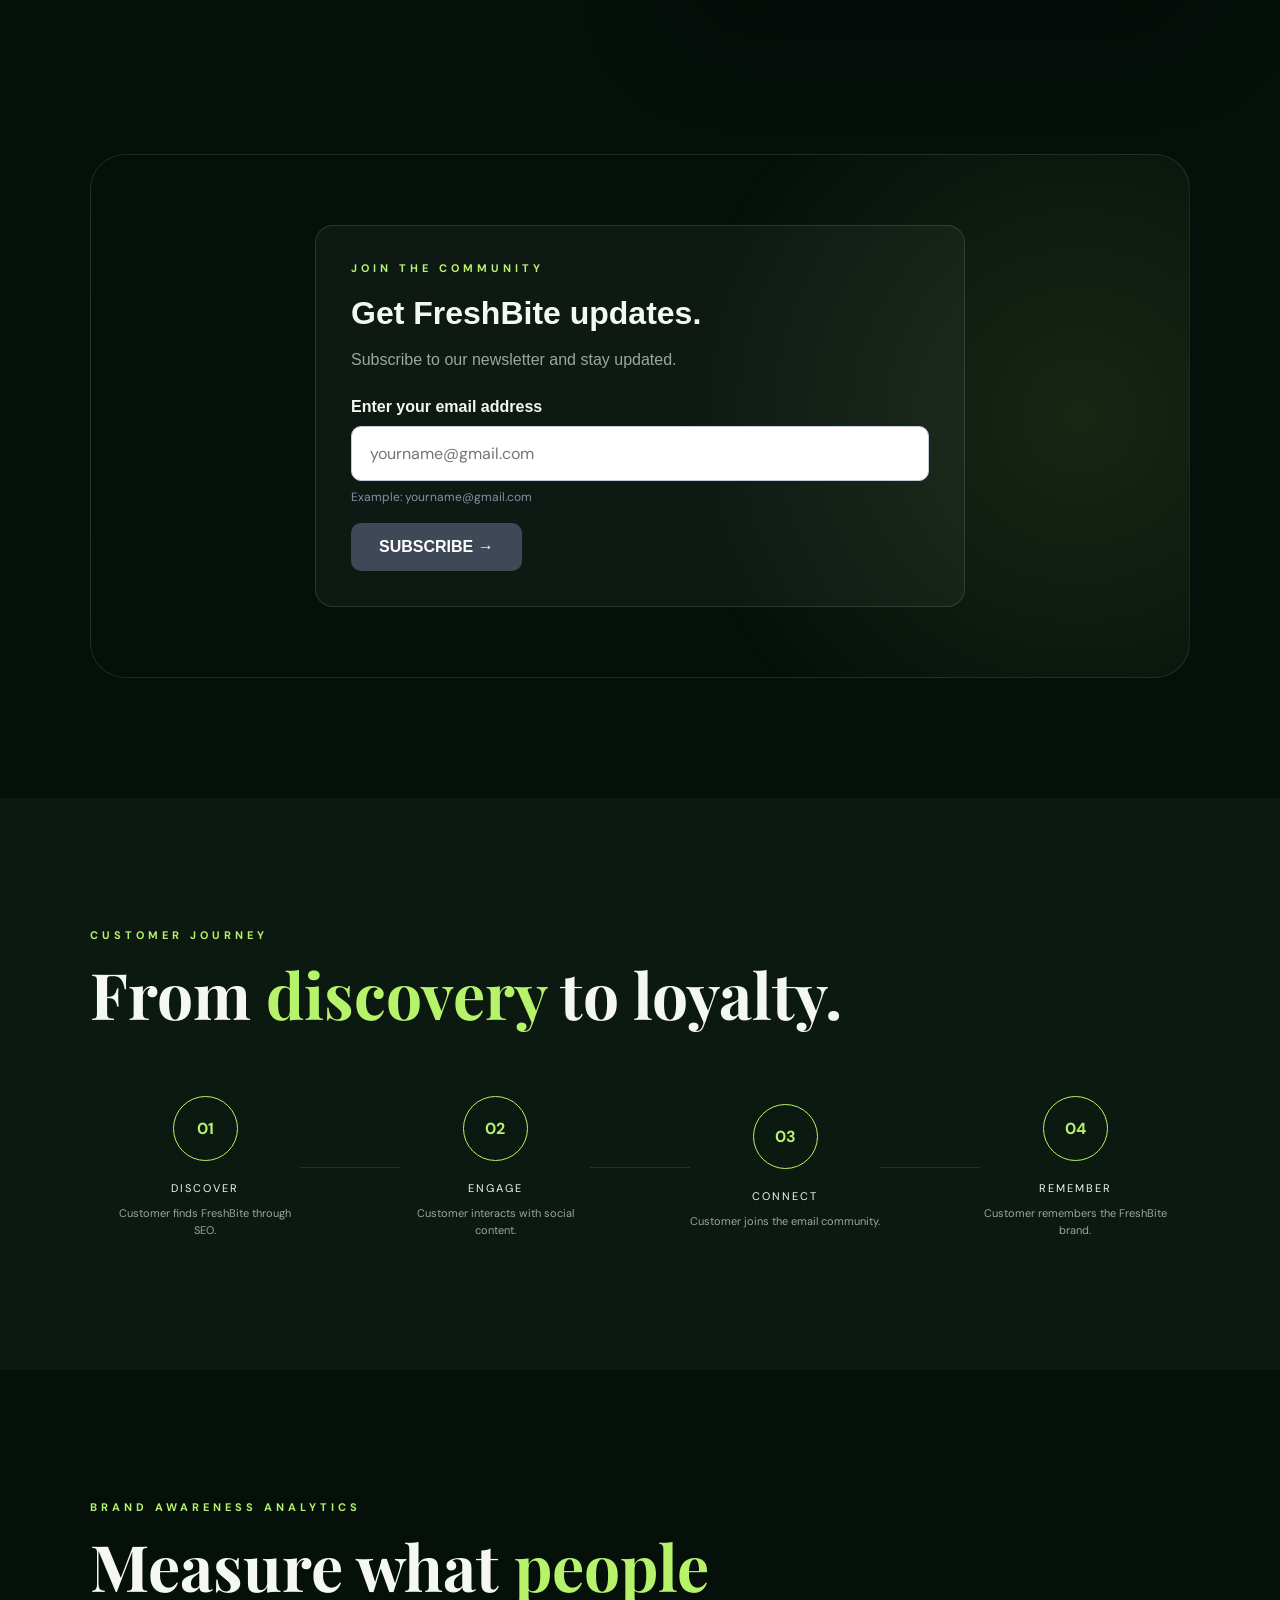
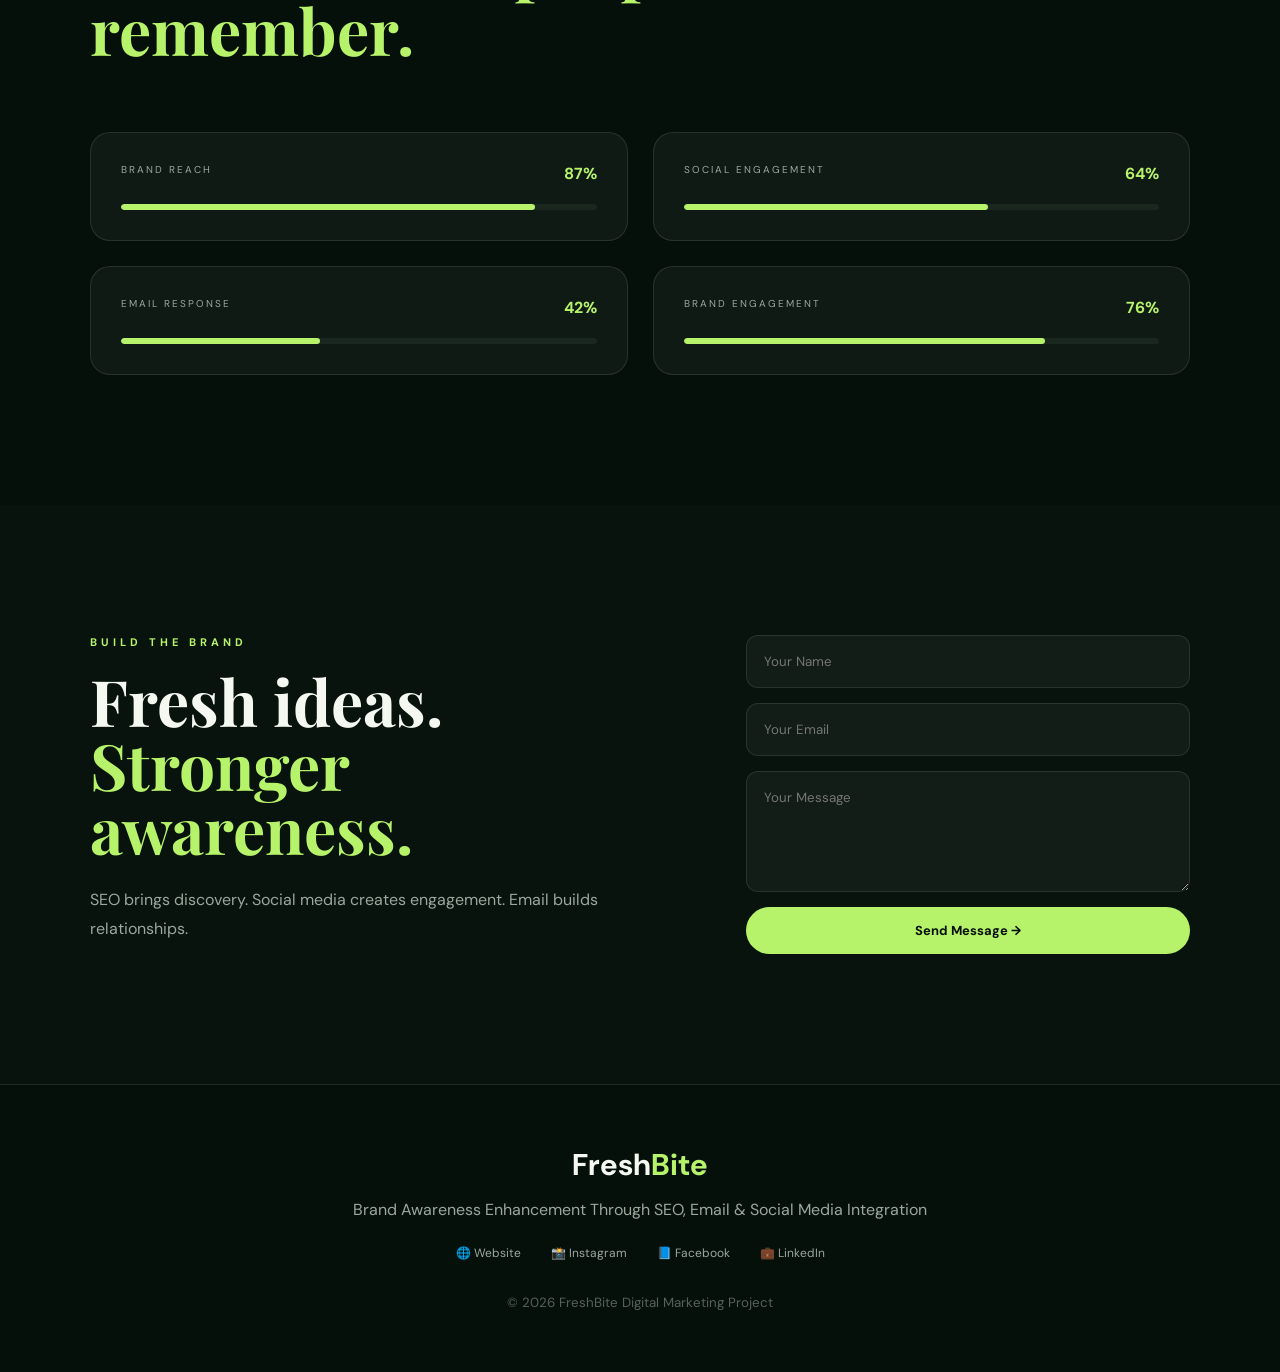
<file: indexnew.html>
<!DOCTYPE html>
<html lang="en">

<head>

    <meta charset="UTF-8">

    <meta name="viewport"
        content="width=device-width, initial-scale=1.0">

    <!-- SEO -->
    <meta name="description"
        content="FreshBite is a healthy snack brand using SEO, email marketing and social media integration to enhance brand awareness.">

    <meta name="keywords"
        content="FreshBite, healthy snacks, brand awareness, SEO, email marketing, social media marketing">

    <meta name="author"
        content="FreshBite Digital Marketing Team">

    <meta property="og:title"
        content="FreshBite - Brand Awareness">

    <meta property="og:description"
        content="Enhancing brand awareness through SEO, Email and Social Media Integration">

    <meta property="og:url"
        content="https://jegatheshthalakku-sys.github.io/freshbite-brand-awareness/">

    <title>
        FreshBite | Brand Awareness Enhancement
    </title>


    <!-- MAIN WEBSITE CSS -->
    <link rel="stylesheet"
        href="style.css">


    <!-- =====================================
         BREVO FORM CSS
    ====================================== -->

    <style>

        @font-face {
            font-display: block;
            font-family: Roboto;
            src: url(https://assets.brevo.com/font/Roboto/Latin/normal/normal/7529907e9eaf8ebb5220c5f9850e3811.woff2)
                format("woff2"),
                url(https://assets.brevo.com/font/Roboto/Latin/normal/normal/25c678feafdc175a70922a116c9be3e7.woff)
                format("woff");
        }

        @font-face {
            font-display: fallback;
            font-family: Roboto;
            font-weight: 600;
            src: url(https://assets.brevo.com/font/Roboto/Latin/medium/normal/6e9caeeafb1f3491be3e32744bc30440.woff2)
                format("woff2"),
                url(https://assets.brevo.com/font/Roboto/Latin/medium/normal/71501f0d8d5aa95960f6475d5487d4c2.woff)
                format("woff");
        }

        @font-face {
            font-display: fallback;
            font-family: Roboto;
            font-weight: 700;
            src: url(https://assets.brevo.com/font/Roboto/Latin/bold/normal/3ef7cf158f310cf752d5ad08cd0e7e60.woff2)
                format("woff2"),
                url(https://assets.brevo.com/font/Roboto/Latin/bold/normal/ece3a1d82f18b60bcce0211725c476aa.woff)
                format("woff");
        }

        :where(.sib-form-message-panel) {
            display: none;
        }

        :where(.sib-form-message-panel .sib-notification__icon) {
            width: 20px;
            height: 20px;
        }

        #sib-container input:-ms-input-placeholder {
            font-family: Helvetica, sans-serif;
            text-align: left;
            color: #c0ccda;
        }

        #sib-container input::placeholder {
            font-family: Helvetica, sans-serif;
            text-align: left;
            color: #c0ccda;
        }

        #sib-container textarea::placeholder {
            font-family: Helvetica, sans-serif;
            text-align: left;
            color: #c0ccda;
        }

        #sib-container a {
            text-decoration: underline;
            color: #2BB2FC;
        }


        /* =====================================
           FRESHBITE BREVO CUSTOM DESIGN
        ====================================== */

        .brevo-wrapper {
            width: 100%;
            max-width: 650px;
            margin: 0 auto;
        }

        .brevo-form-box {
            width: 100%;
            box-sizing: border-box;
            padding: 35px;
            background: rgba(255, 255, 255, 0.04);
            border: 1px solid rgba(255, 255, 255, 0.12);
            border-radius: 18px;
        }

        .brevo-form-title {
            font-family: Helvetica, Arial, sans-serif;
            font-size: 32px;
            font-weight: 700;
            margin-bottom: 10px;
        }

        .brevo-form-description {
            font-family: Helvetica, Arial, sans-serif;
            font-size: 16px;
            line-height: 1.6;
            margin-bottom: 25px;
        }

        .brevo-form-label {
            display: block;
            margin-bottom: 10px;
            font-family: Helvetica, Arial, sans-serif;
            font-size: 16px;
            font-weight: 700;
        }

        .brevo-form-input {
            width: 100%;
            box-sizing: border-box;
            padding: 16px 18px;
            border-radius: 10px;
            border: 1px solid #c0ccd9;
            background: #ffffff;
            color: #1d2939;
            font-size: 16px;
            outline: none;
        }

        .brevo-form-input:focus {
            border-color: #9be33c;
            box-shadow: 0 0 0 3px rgba(155, 227, 60, 0.15);
        }

        .brevo-form-help {
            display: block;
            margin-top: 8px;
            margin-bottom: 18px;
            font-size: 12px;
            color: #8390A4;
        }

        .brevo-submit {
            display: inline-flex;
            align-items: center;
            justify-content: center;
            padding: 15px 28px;
            border: none;
            border-radius: 10px;
            background: #3E4857;
            color: #ffffff;
            font-family: Helvetica, Arial, sans-serif;
            font-size: 16px;
            font-weight: 700;
            cursor: pointer;
            transition: 0.3s ease;
        }

        .brevo-submit:hover {
            transform: translateY(-2px);
            opacity: 0.9;
        }

        .brevo-error {
            display: none;
            margin-bottom: 20px;
            padding: 14px 16px;
            border-radius: 8px;
            background: #ffeded;
            border: 1px solid #ff4949;
            color: #661d1d;
            font-family: Helvetica, Arial, sans-serif;
            font-size: 15px;
        }

        .brevo-success {
            display: none;
            margin-bottom: 20px;
            padding: 14px 16px;
            border-radius: 8px;
            background: #e7faf0;
            border: 1px solid #13ce66;
            color: #085229;
            font-family: Helvetica, Arial, sans-serif;
            font-size: 15px;
        }

        .input--hidden {
            display: none !important;
        }

    </style>


    <!-- BREVO REQUIRED CSS -->
    <link rel="stylesheet"
        href="https://sibforms.com/forms/end-form/build/sib-styles.css">

</head>


<body>


<!-- =====================================
     CURSOR
===================================== -->

<div class="cursor"></div>
<div class="cursor-dot"></div>



<!-- =====================================
     LOADER
===================================== -->

<div class="loader">

    <div class="loader-logo">
        Fresh<span>Bite</span>
    </div>

    <div class="loader-line"></div>

    <p>
        Building Brand Awareness...
    </p>

</div>



<!-- =====================================
     NAVBAR
===================================== -->

<header class="navbar">

    <a href="#home" class="logo">
        Fresh<span>Bite</span>
    </a>


    <nav class="nav-links">

        <a href="#home">Home</a>

        <a href="#seo">SEO</a>

        <a href="#social">Social Media</a>

        <a href="#email">Email</a>

        <a href="#analytics">Analytics</a>

    </nav>


    <button class="menu-btn">
        ☰
    </button>

</header>



<!-- =====================================
     HERO
===================================== -->

<section class="hero" id="home">

    <div class="hero-grid"></div>

    <div class="floating-circle circle-one"></div>
    <div class="floating-circle circle-two"></div>


    <div class="hero-content reveal">

        <div class="hero-badge">

            <span></span>

            DIGITAL BRAND AWARENESS PROJECT

        </div>


        <h1>

            Make Your Brand

            <span>
                Impossible
            </span>

            To Ignore.

        </h1>


        <p class="hero-description">

            A digital marketing strategy that combines

            <strong>SEO</strong>,

            <strong>Social Media</strong>

            and

            <strong>Email Marketing</strong>

            to create stronger brand awareness.

        </p>


        <div class="hero-buttons">

            <a href="#strategy"
                class="btn btn-primary">

                Explore Strategy →

            </a>


            <a href="#analytics"
                class="btn btn-outline">

                View Results

            </a>

            <a href="https://jegatheshthalakku-sys.github.io/freshbite-brand-awareness/"
                target="_blank"
                rel="noopener noreferrer"
                class="btn btn-outline">

                Visit Website ↗

            </a>

        </div>


        <div class="hero-stats">

            <div class="stat">

                <strong
                    class="counter"
                    data-target="87">

                    0

                </strong>

                <span>
                    % Reach
                </span>

            </div>


            <div class="stat">

                <strong
                    class="counter"
                    data-target="64">

                    0

                </strong>

                <span>
                    % Engagement
                </span>

            </div>


            <div class="stat">

                <strong
                    class="counter"
                    data-target="42">

                    0

                </strong>

                <span>
                    % Conversion
                </span>

            </div>

        </div>

    </div>



    <!-- HERO VISUAL -->

    <div class="hero-visual reveal">

        <div class="orbit orbit-one"></div>

        <div class="orbit orbit-two"></div>


        <div class="brand-core">

            <div class="brand-icon">
                🍃
            </div>

            <h3>
                FreshBite
            </h3>

            <p>
                Fresh Ideas
            </p>

        </div>


        <div class="orbit-item item-seo">

            🔍

            <small>
                SEO
            </small>

        </div>


        <div class="orbit-item item-social">

            📱

            <small>
                SOCIAL
            </small>

        </div>


        <div class="orbit-item item-email">

            ✉️

            <small>
                EMAIL
            </small>

        </div>


        <div class="orbit-item item-data">

            📊

            <small>
                DATA
            </small>

        </div>

    </div>

</section>



<!-- =====================================
     MOVING TEXT
===================================== -->

<div class="marquee">

    <div class="marquee-track">

        <span>
            SEO
        </span>

        <b>✦</b>

        <span>
            SOCIAL MEDIA
        </span>

        <b>✦</b>

        <span>
            EMAIL MARKETING
        </span>

        <b>✦</b>

        <span>
            BRAND AWARENESS
        </span>

        <b>✦</b>

        <span>
            SEO
        </span>

        <b>✦</b>

        <span>
            SOCIAL MEDIA
        </span>

        <b>✦</b>

        <span>
            EMAIL MARKETING
        </span>

        <b>✦</b>

    </div>

</div>



<!-- =====================================
     INTRO
===================================== -->

<section class="section intro">

    <div class="section-title reveal">

        <p class="eyebrow">
            THE IDEA
        </p>

        <h2>

            One brand.

            <span>
                Three digital channels.
            </span>

            One powerful identity.

        </h2>

    </div>


    <div class="intro-text reveal">

        <p>

            FreshBite uses an integrated digital marketing
            approach to increase visibility, connect with
            customers and build long-term brand awareness.

        </p>

    </div>

</section>



<!-- =====================================
     STRATEGY
===================================== -->

<section class="section strategy"
    id="strategy">


    <div class="section-title reveal">

        <p class="eyebrow">
            DIGITAL STRATEGY
        </p>

        <h2>

            Three channels.

            <span>
                One destination.
            </span>

        </h2>

    </div>



    <div class="strategy-grid">


        <!-- SEO -->

        <article
            class="strategy-card seo-card reveal"
            id="seo">

            <div class="card-number">
                01
            </div>

            <div class="card-icon">
                🔍
            </div>

            <h3>
                SEO Integration
            </h3>

            <p>

                Improve search visibility and help
                potential customers discover FreshBite
                through search engines.

            </p>


            <div class="features">

                <span>
                    ✓ Meta Description
                </span>

                <span>
                    ✓ Keywords
                </span>

                <span>
                    ✓ Search Content
                </span>

                <span>
                    ✓ Organic Traffic
                </span>

            </div>


            <div class="card-footer">

                <span>
                    SEARCH VISIBILITY
                </span>

                <strong>
                    +87%
                </strong>

            </div>

        </article>



        <!-- SOCIAL -->

        <article
            class="strategy-card social-card reveal"
            id="social">

            <div class="card-number">
                02
            </div>

            <div class="card-icon">
                📱
            </div>

            <h3>
                Social Media
            </h3>

            <p>

                Build an active online community using
                engaging content, campaigns and
                social interaction.

            </p>


            <div class="features">

                <span>
                    ✓ Instagram
                </span>

                <span>
                    ✓ Facebook
                </span>

                <span>
                    ✓ LinkedIn
                </span>

                <span>
                    ✓ Engagement
                </span>

            </div>


            <div class="card-footer">

                <span>
                    SOCIAL REACH
                </span>

                <strong>
                    +64%
                </strong>

            </div>

        </article>



        <!-- EMAIL -->

        <article
            class="strategy-card email-card reveal"
            id="email">

            <div class="card-number">
                03
            </div>

            <div class="card-icon">
                ✉️
            </div>

            <h3>
                Email Marketing
            </h3>

            <p>

                Connect directly with customers through
                newsletters, personalized messages and
                promotional campaigns.

            </p>


            <div class="features">

                <span>
                    ✓ Newsletter
                </span>

                <span>
                    ✓ Email Collection
                </span>

                <span>
                    ✓ Campaigns
                </span>

                <span>
                    ✓ Customer Retention
                </span>

            </div>


            <div class="card-footer">

                <span>
                    EMAIL RESPONSE
                </span>

                <strong>
                    +42%
                </strong>

            </div>

        </article>


    </div>

</section>



<!-- =====================================
     SEO SECTION
===================================== -->

<section class="section seo-section">


    <div class="split-layout">


        <div class="visual-panel reveal">

            <div class="search-window">

                <div class="search-top">

                    <span></span>
                    <span></span>
                    <span></span>

                </div>


                <div class="search-bar">

                    🔍

                    healthy snacks FreshBite

                </div>


                <div class="search-result">

                    <small>
                        FRESHBITE.COM
                    </small>

                    <h4>
                        FreshBite - Healthy
                        Snacks for Everyone
                    </h4>

                    <p>

                        Discover delicious,
                        nutritious and fresh snacks...

                    </p>

                </div>


                <div class="search-result second">

                    <small>
                        FRESHBITE.COM
                    </small>

                    <h4>
                        Why Choose FreshBite?
                    </h4>

                </div>

            </div>

        </div>



        <div class="content-panel reveal">

            <p class="eyebrow">
                SEO VISIBILITY
            </p>

            <h2>

                Be found

                <span>
                    before they know you.
                </span>

            </h2>

            <p>

                Search Engine Optimization helps
                FreshBite appear when customers
                search for healthy snack products.

            </p>


            <div class="seo-points">

                <div>

                    <strong>
                        01
                    </strong>

                    <span>
                        Keyword Optimization
                    </span>

                </div>


                <div>

                    <strong>
                        02
                    </strong>

                    <span>
                        Search-friendly Content
                    </span>

                </div>


                <div>

                    <strong>
                        03
                    </strong>

                    <span>
                        Meta Information
                    </span>

                </div>

            </div>

        </div>

    </div>

</section>



<!-- =====================================
     SOCIAL MEDIA
===================================== -->

<section class="section social-section">


    <div class="section-title reveal">

        <p class="eyebrow">
            SOCIAL PRESENCE
        </p>

        <h2>

            Turn followers

            <span>
                into a community.
            </span>

        </h2>

    </div>


    <div class="social-grid">


        <div class="social-box instagram reveal">

            <div class="social-logo">
                ◎
            </div>

            <h3>
                Instagram
            </h3>

            <p>
                Reels • Stories • Product Posts
            </p>

            <strong>
                24.8K
            </strong>

            <span>
                Followers
            </span>

        </div>



        <div class="social-box facebook reveal">

            <div class="social-logo">
                f
            </div>

            <h3>
                Facebook
            </h3>

            <p>
                Community • Campaigns • Offers
            </p>

            <strong>
                18.2K
            </strong>

            <span>
                Followers
            </span>

        </div>



        <div class="social-box linkedin reveal">

            <div class="social-logo">
                in
            </div>

            <h3>
                LinkedIn
            </h3>

            <p>
                Brand • Business • Professional
            </p>

            <strong>
                8.6K
            </strong>

            <span>
                Connections
            </span>

        </div>


    </div>

</section>



<!-- =====================================
     EMAIL MARKETING
===================================== -->

<section class="section email-section">


    <div class="email-layout">


        <div class="content-panel reveal">

            <p class="eyebrow">
                EMAIL MARKETING
            </p>

            <h2>

                Stay connected.

                <span>
                    Stay remembered.
                </span>

            </h2>

            <p>

                Email campaigns help FreshBite maintain
                relationships with existing customers
                and bring them back.

            </p>


            <div class="email-benefits">

                <div>
                    📩
                    <span>
                        Newsletter
                    </span>
                </div>

                <div>
                    🎁
                    <span>
                        Special Offers
                    </span>
                </div>

                <div>
                    ❤️
                    <span>
                        Customer Retention
                    </span>
                </div>

            </div>

        </div>



        <div class="email-card reveal">


            <div class="email-header">

                <span>
                    ✉
                </span>

                <p>
                    FreshBite Newsletter
                </p>

            </div>


            <div class="email-body">

                <small>
                    NEW FROM FRESHBITE
                </small>

                <h3>
                    Your healthy
                    week starts here.
                </h3>

                <p>

                    Discover new products,
                    healthy tips and exclusive
                    offers.

                </p>


                <button>
                    Discover More →
                </button>

            </div>


            <div class="email-footer">

                Sent to:

                <strong>
                    10,000+ subscribers
                </strong>

            </div>

        </div>

    </div>

</section>



<!-- =====================================
     NEWSLETTER - BREVO
===================================== -->

<section class="newsletter-section">

    <div class="newsletter-box reveal">

        <div class="brevo-wrapper">

            <div class="brevo-form-box">


                <p class="eyebrow">
                    JOIN THE COMMUNITY
                </p>


                <div class="brevo-form-title">

                    Get FreshBite
                    <span>
                        updates.
                    </span>

                </div>


                <p class="brevo-form-description">

                    Subscribe to our newsletter and
                    stay updated.

                </p>


                <!-- =====================================
                     BREVO FORM CONTAINER
                ====================================== -->

                <div
                    id="sib-form-container">


                    <!-- ERROR -->

                    <div
                        id="error-message"
                        class="brevo-error">

                        Your subscription could not be saved.
                        Please try again.

                    </div>


                    <!-- SUCCESS -->

                    <div
                        id="success-message"
                        class="brevo-success">

                        Your subscription has been successful.

                    </div>


                    <!-- =====================================
                         BREVO FORM
                    ====================================== -->

                    <form
                        id="sib-form"
                        method="POST"
                        action="https://72d7b1d1.sibforms.com/serve/[base64]"
                        data-type="subscription">


                        <label
                            class="brevo-form-label"
                            for="EMAIL">

                            Enter your email address

                        </label>


                        <input
                            class="brevo-form-input"
                            type="email"
                            id="EMAIL"
                            name="EMAIL"
                            autocomplete="email"
                            placeholder="yourname@gmail.com"
                            required>


                        <small class="brevo-form-help">

                            Example: yourname@gmail.com

                        </small>


                        <button
                            class="brevo-submit"
                            type="submit">

                            SUBSCRIBE →

                        </button>


                        <!-- REQUIRED BREVO HIDDEN FIELD -->

                        <input
                            type="text"
                            name="email_address_check"
                            value=""
                            class="input--hidden">


                        <!-- BREVO LANGUAGE -->

                        <input
                            type="hidden"
                            name="locale"
                            value="en">


                    </form>

                </div>

            </div>

        </div>

    </div>

</section>



<!-- =====================================
     CUSTOMER JOURNEY
===================================== -->

<section class="section journey">


    <div class="section-title reveal">

        <p class="eyebrow">
            CUSTOMER JOURNEY
        </p>

        <h2>

            From

            <span>
                discovery
            </span>

            to loyalty.

        </h2>

    </div>


    <div class="journey-flow">


        <div class="journey-step reveal">

            <div>
                01
            </div>

            <span>
                DISCOVER
            </span>

            <p>
                Customer finds FreshBite
                through SEO.
            </p>

        </div>


        <div class="journey-line"></div>


        <div class="journey-step reveal">

            <div>
                02
            </div>

            <span>
                ENGAGE
            </span>

            <p>
                Customer interacts with
                social content.
            </p>

        </div>


        <div class="journey-line"></div>


        <div class="journey-step reveal">

            <div>
                03
            </div>

            <span>
                CONNECT
            </span>

            <p>
                Customer joins the
                email community.
            </p>

        </div>


        <div class="journey-line"></div>


        <div class="journey-step reveal">

            <div>
                04
            </div>

            <span>
                REMEMBER
            </span>

            <p>
                Customer remembers
                the FreshBite brand.
            </p>

        </div>


    </div>

</section>



<!-- =====================================
     ANALYTICS
===================================== -->

<section
    class="section analytics"
    id="analytics">


    <div class="section-title reveal">

        <p class="eyebrow">
            BRAND AWARENESS ANALYTICS
        </p>

        <h2>

            Measure what

            <span>
                people remember.
            </span>

        </h2>

    </div>


    <div class="analytics-grid">


        <div class="metric reveal">

            <div class="metric-top">

                <span>
                    BRAND REACH
                </span>

                <strong>
                    87%
                </strong>

            </div>

            <div class="progress">

                <div
                    class="progress-bar"
                    style="--width:87%">
                </div>

            </div>

        </div>



        <div class="metric reveal">

            <div class="metric-top">

                <span>
                    SOCIAL ENGAGEMENT
                </span>

                <strong>
                    64%
                </strong>

            </div>

            <div class="progress">

                <div
                    class="progress-bar"
                    style="--width:64%">
                </div>

            </div>

        </div>



        <div class="metric reveal">

            <div class="metric-top">

                <span>
                    EMAIL RESPONSE
                </span>

                <strong>
                    42%
                </strong>

            </div>

            <div class="progress">

                <div
                    class="progress-bar"
                    style="--width:42%">
                </div>

            </div>

        </div>



        <div class="metric reveal">

            <div class="metric-top">

                <span>
                    BRAND ENGAGEMENT
                </span>

                <strong>
                    76%
                </strong>

            </div>

            <div class="progress">

                <div
                    class="progress-bar"
                    style="--width:76%">
                </div>

            </div>

        </div>


    </div>

</section>



<!-- =====================================
     CONTACT
===================================== -->

<section class="section contact">


    <div class="contact-content reveal">

        <p class="eyebrow">
            BUILD THE BRAND
        </p>

        <h2>

            Fresh ideas.

            <span>
                Stronger awareness.
            </span>

        </h2>

        <p>

            SEO brings discovery.
            Social media creates engagement.
            Email builds relationships.

        </p>

    </div>


    <form
        class="contact-form reveal"
        id="contactForm">


        <input
            type="text"
            placeholder="Your Name"
            required>


        <input
            type="email"
            placeholder="Your Email"
            required>


        <textarea
            placeholder="Your Message"
            rows="5"
            required></textarea>


        <button
            type="submit"
            class="btn btn-primary">

            Send Message →

        </button>

    </form>

</section>



<!-- =====================================
     FOOTER
===================================== -->

<footer>


    <div class="footer-brand">

        Fresh<span>Bite</span>

    </div>


    <p>

        Brand Awareness Enhancement Through
        SEO, Email & Social Media Integration

    </p>


    <div class="footer-social">

        <a href="https://jegatheshthalakku-sys.github.io/freshbite-brand-awareness/"
            target="_blank"
            rel="noopener noreferrer">
            🌐 Website
        </a>

        <a href="#social">
            📸 Instagram
        </a>

        <a href="#social">
            📘 Facebook
        </a>

        <a href="#social">
            💼 LinkedIn
        </a>

    </div>


    <small>

        © 2026 FreshBite Digital Marketing Project

    </small>

</footer>



<!-- =====================================
     MAIN WEBSITE JAVASCRIPT
===================================== -->

<script src="script.js"></script>



<!-- =====================================
     BREVO JAVASCRIPT CONFIGURATION
===================================== -->

<script>

    window.REQUIRED_CODE_ERROR_MESSAGE =
        'Please choose a country code';

    window.LOCALE = 'en';


    window.EMAIL_INVALID_MESSAGE =
        'The information provided is invalid. Please enter a valid email address.';


    window.SMS_INVALID_MESSAGE =
        'The information provided is invalid. Please review the field format and try again.';


    window.REQUIRED_ERROR_MESSAGE =
        'This field cannot be left blank.';


    window.GENERIC_INVALID_MESSAGE =
        'The information provided is invalid. Please review the field format and try again.';


    window.INVALID_NUMBER =
        'The information provided is invalid. Please review the field format and try again.';


    window.INVALID_DATE =
        'Please enter a valid date';


    window.REQUIRED_MULTISELECT_MESSAGE =
        'Please select at least 1 option';


    window.translation = {

        common: {

            selectedList:
                '{quantity} list selected',

            selectedLists:
                '{quantity} lists selected',

            selectedOption:
                '{quantity} selected',

            selectedOptions:
                '{quantity} selected'

        }

    };


    var AUTOHIDE = Boolean(0);

</script>



<!-- =====================================
     BREVO MAIN SCRIPT
===================================== -->

<script
    defer
    src="https://sibforms.com/forms/end-form/build/main.js">
</script>


</body>

</html>
</file>
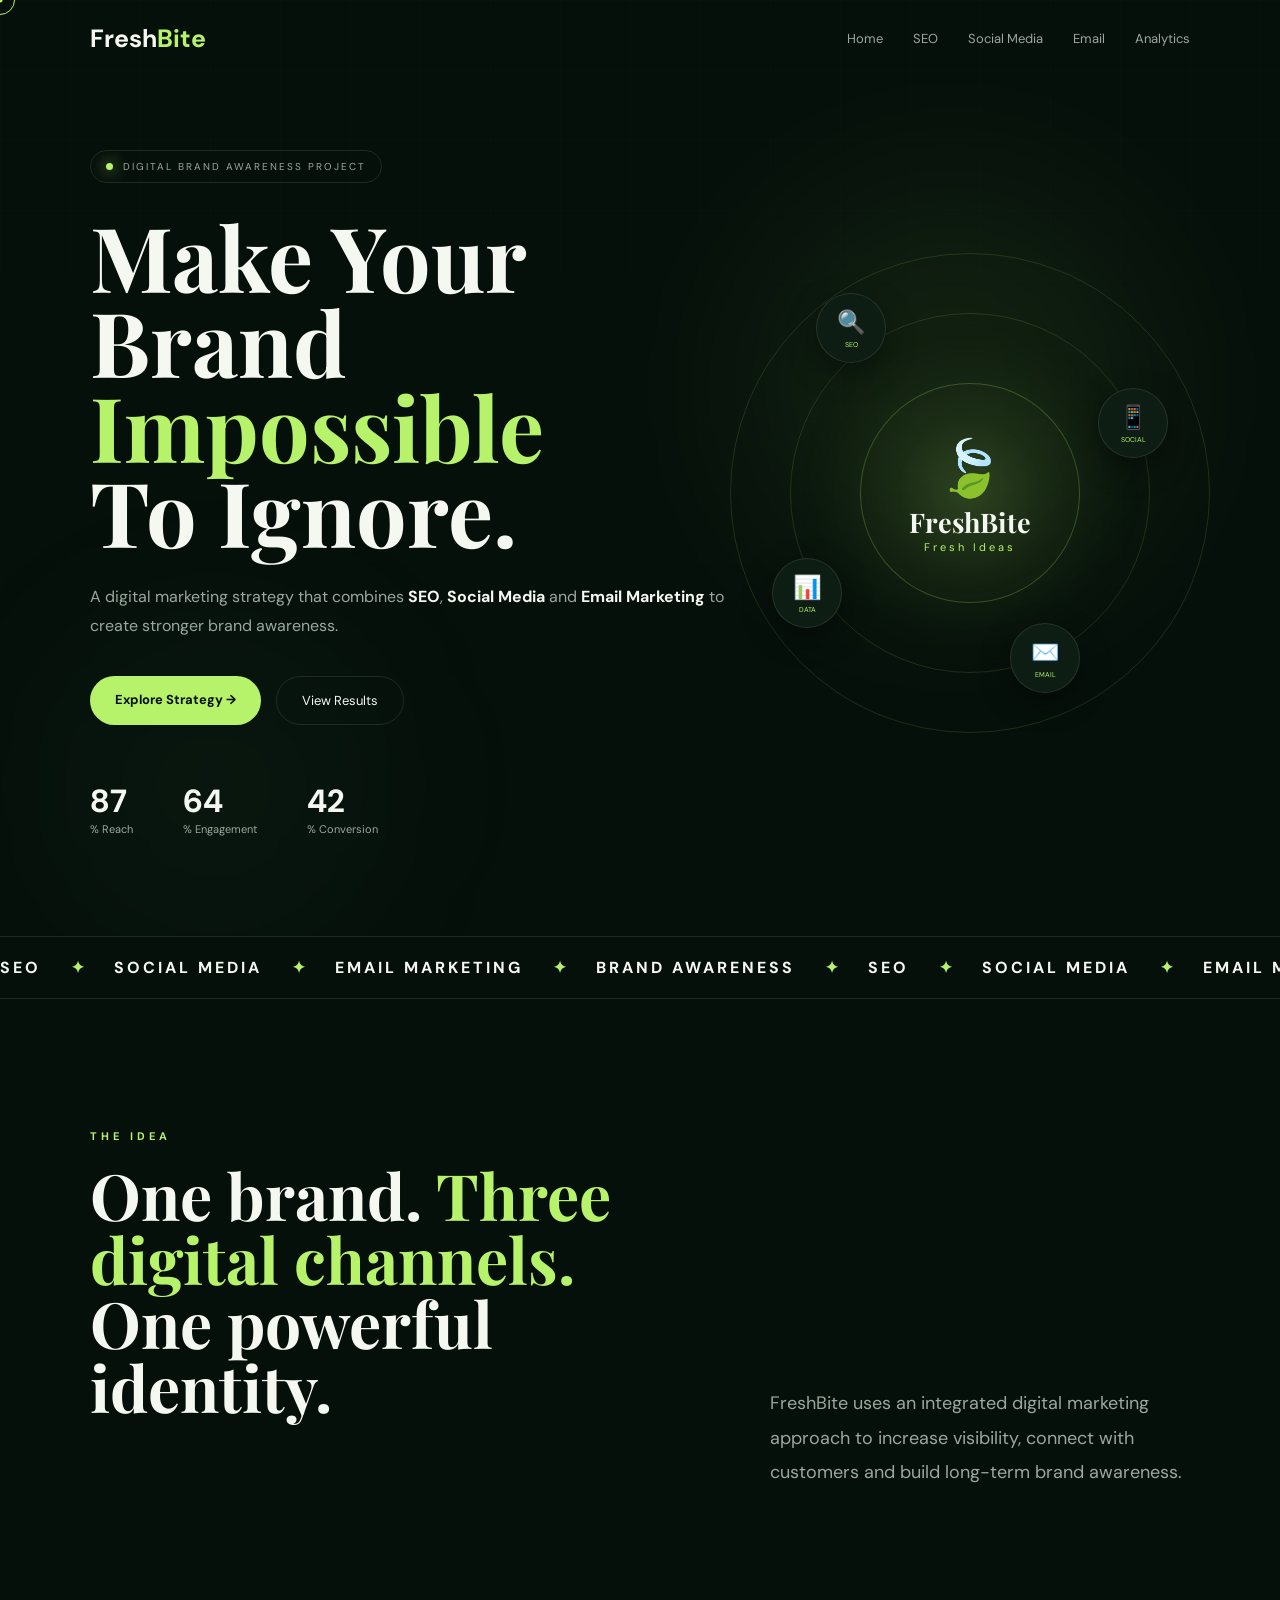
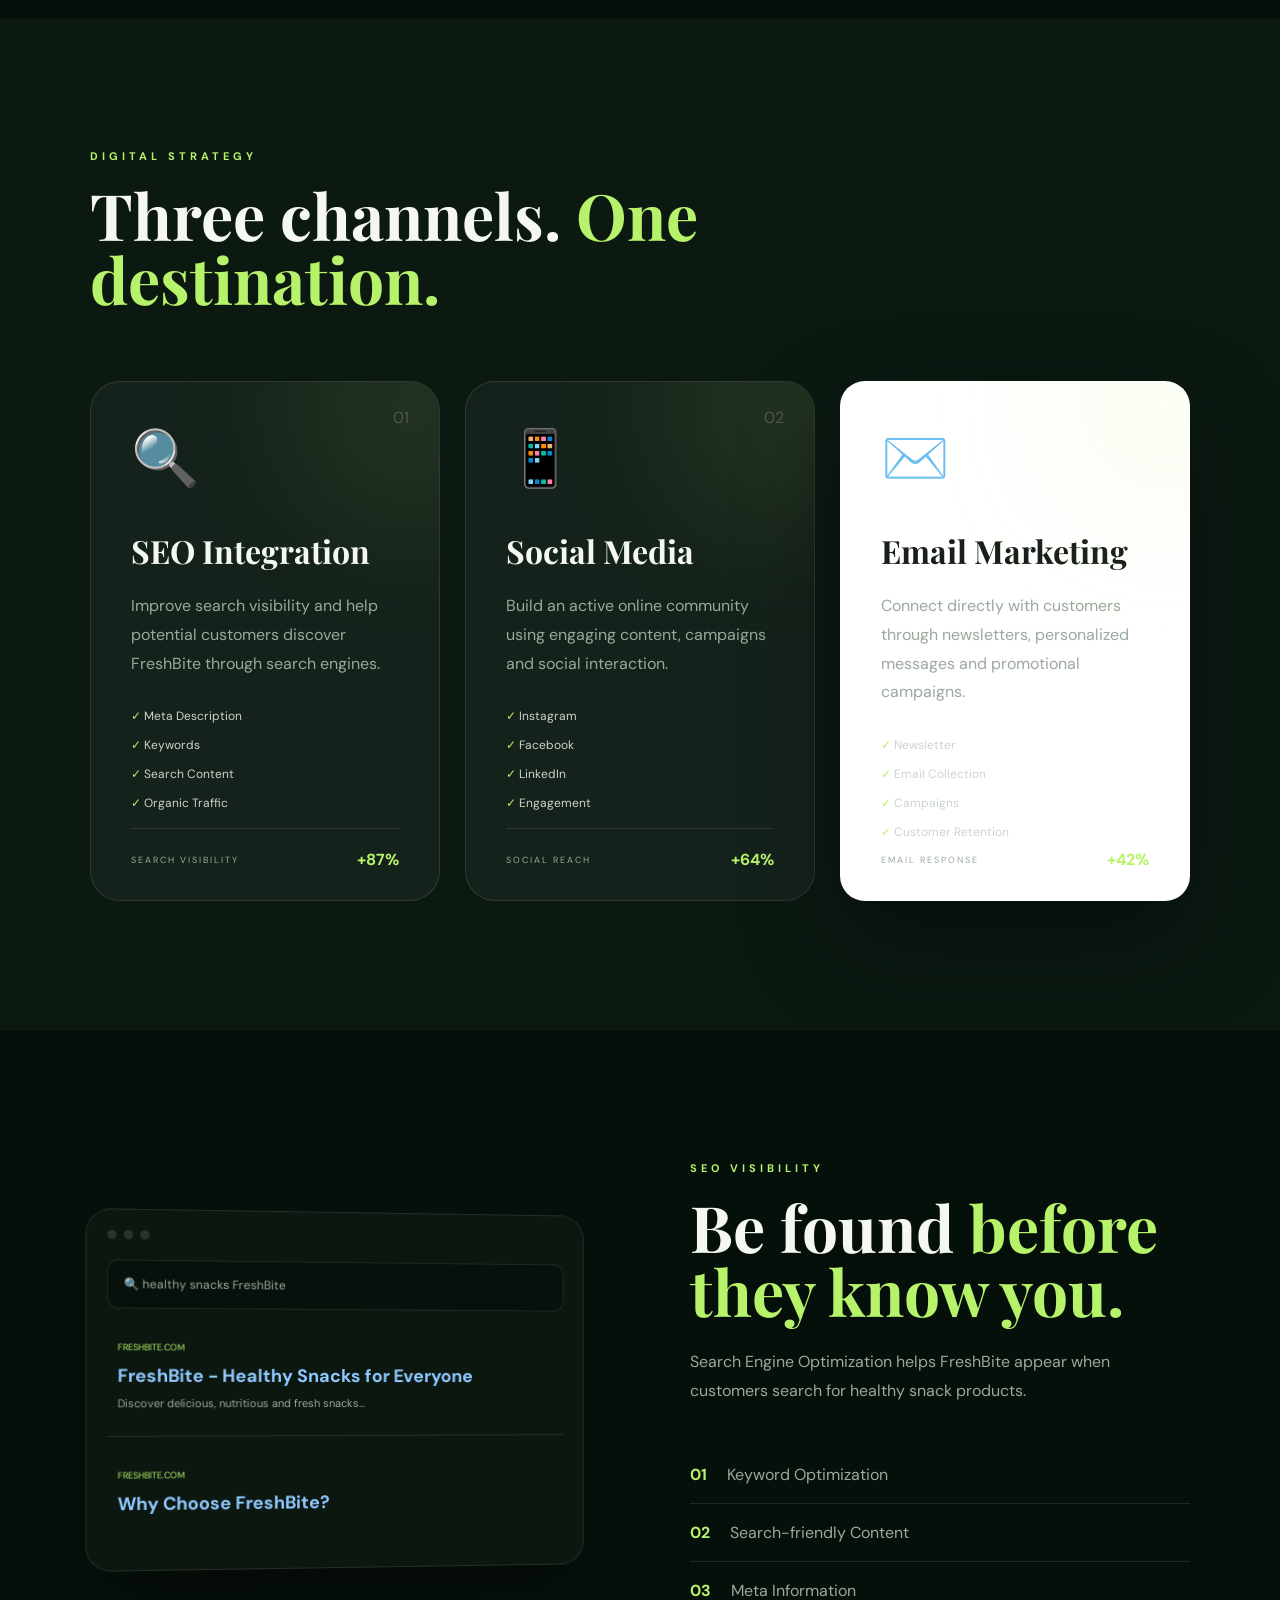
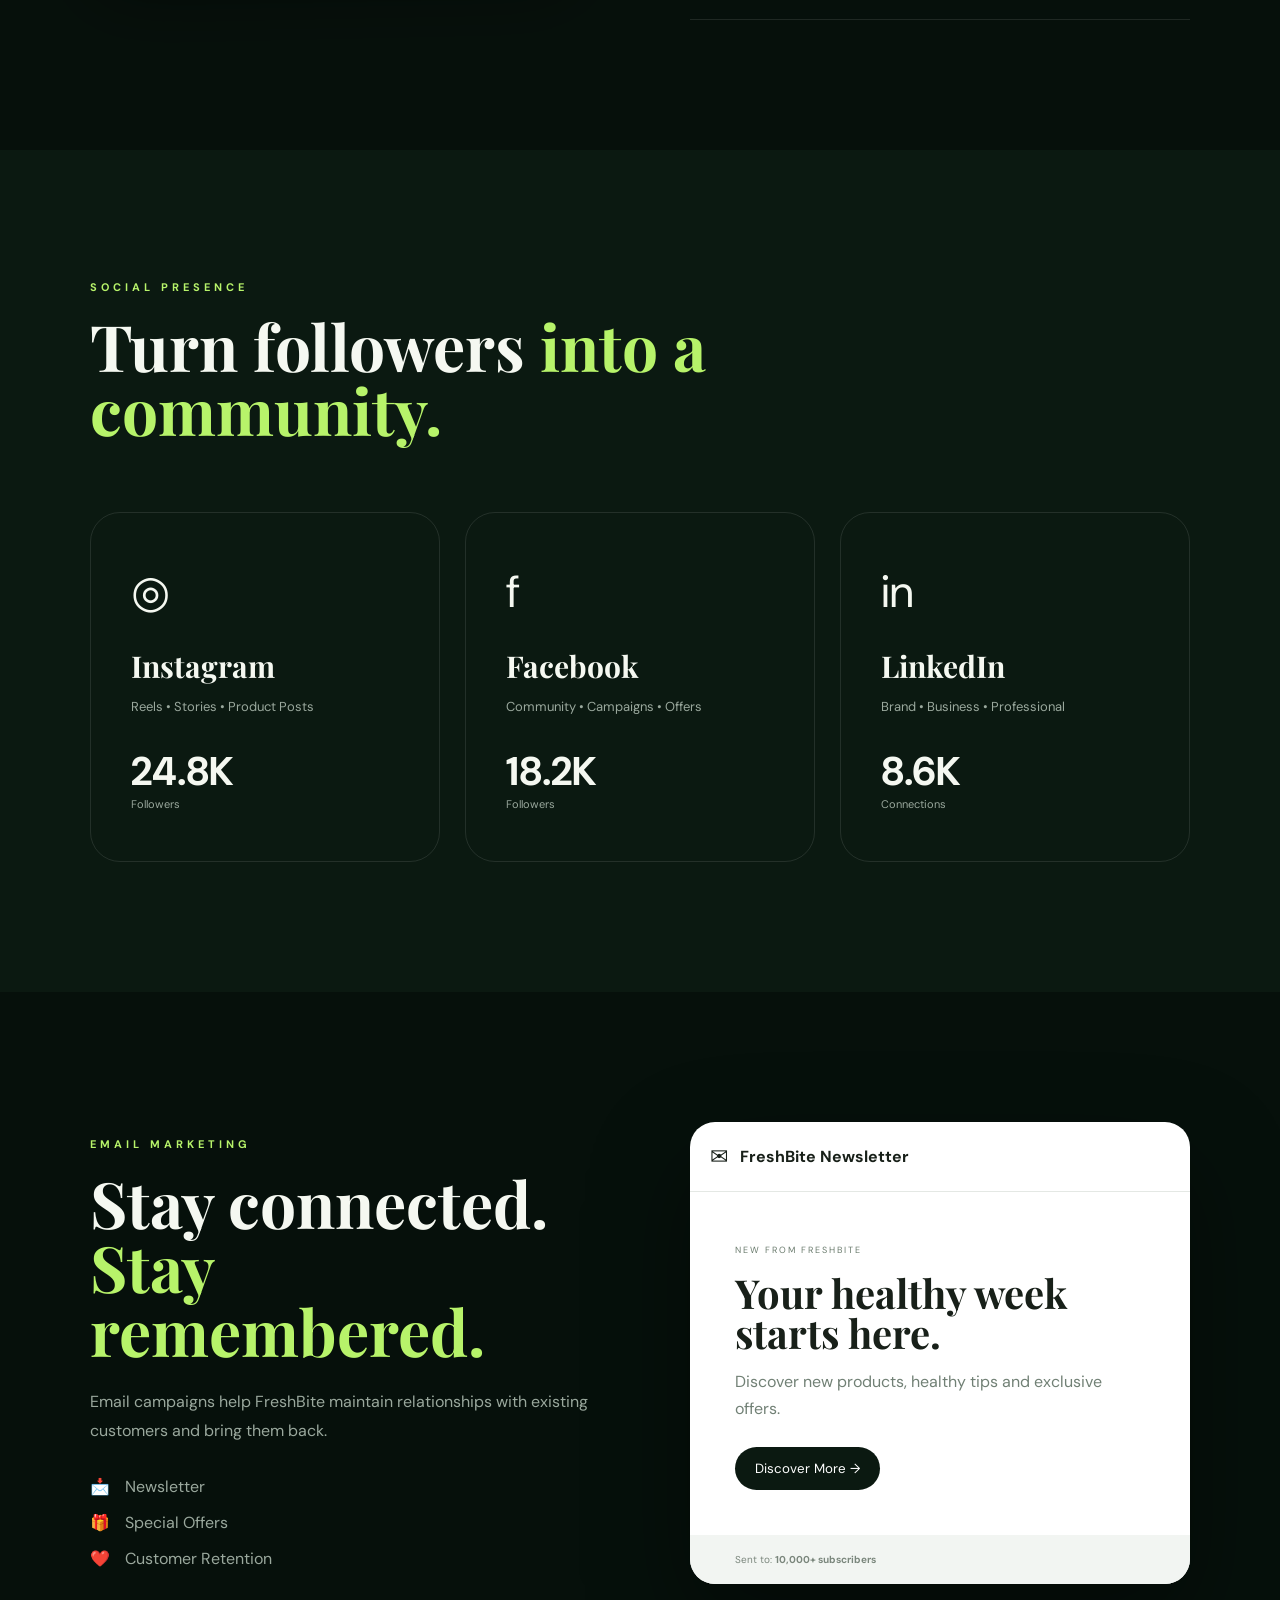
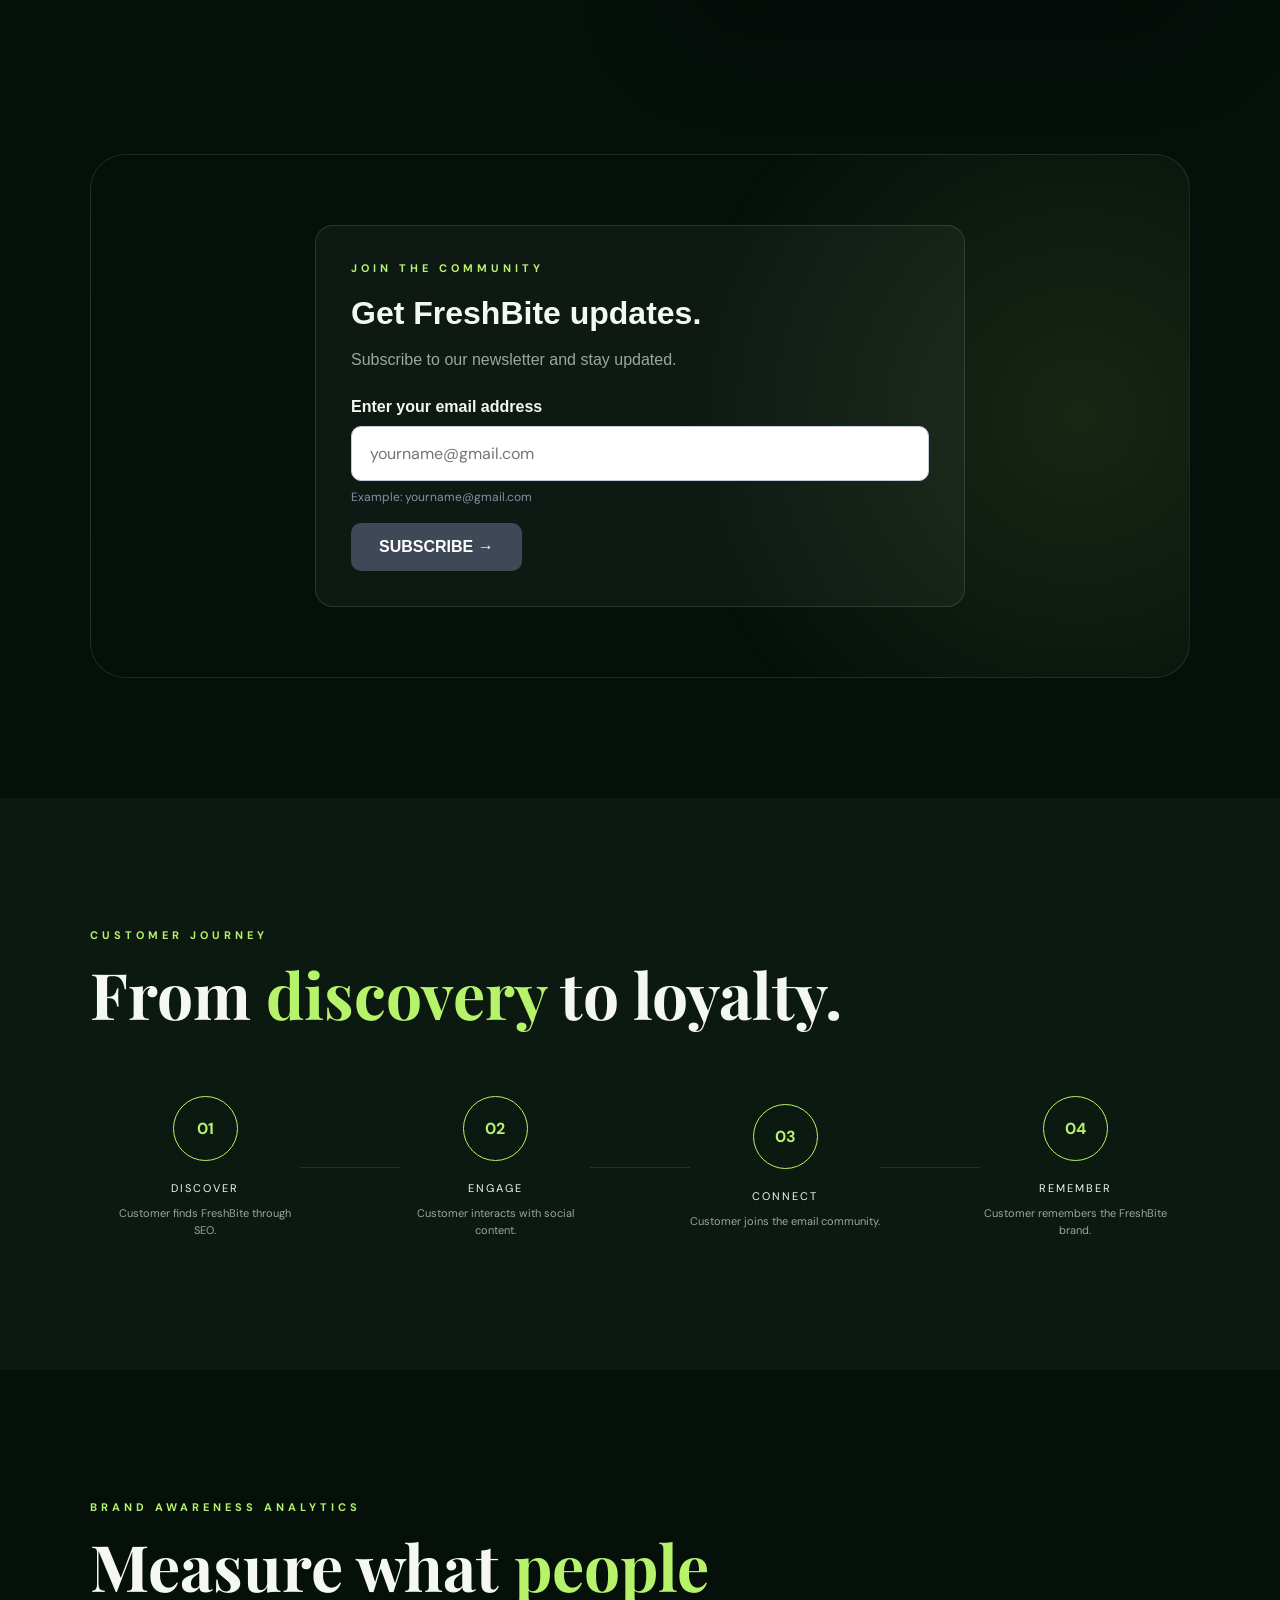
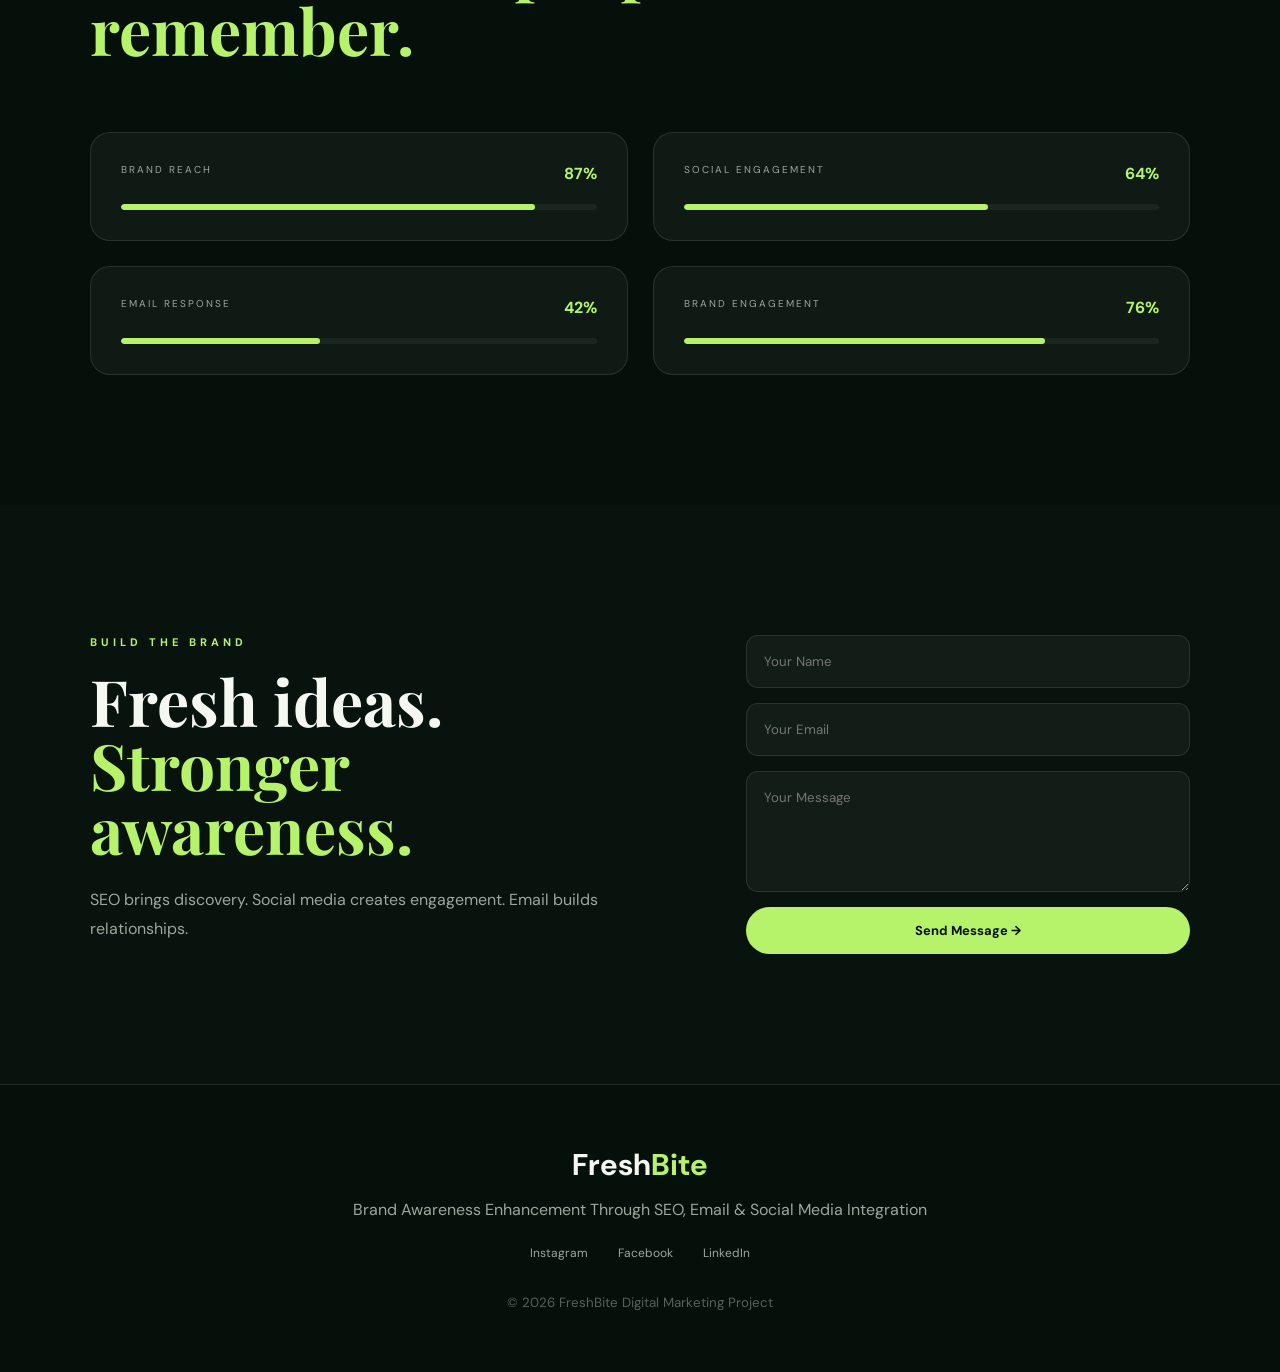
<file: indexold.html>
<!DOCTYPE html>
<html lang="en">

<head>

    <meta charset="UTF-8">

    <meta name="viewport"
        content="width=device-width, initial-scale=1.0">

    <!-- SEO -->
    <meta name="description"
        content="FreshBite is a healthy snack brand using SEO, email marketing and social media integration to enhance brand awareness.">

    <meta name="keywords"
        content="FreshBite, healthy snacks, brand awareness, SEO, email marketing, social media marketing">

    <meta name="author"
        content="FreshBite Digital Marketing Team">

    <meta property="og:title"
        content="FreshBite - Brand Awareness">

    <meta property="og:description"
        content="Enhancing brand awareness through SEO, Email and Social Media Integration">

    <title>
        FreshBite | Brand Awareness Enhancement
    </title>


    <!-- MAIN WEBSITE CSS -->
    <link rel="stylesheet"
        href="style.css">


    <!-- =====================================
         BREVO FORM CSS
    ====================================== -->

    <style>

        @font-face {
            font-display: block;
            font-family: Roboto;
            src: url(https://assets.brevo.com/font/Roboto/Latin/normal/normal/7529907e9eaf8ebb5220c5f9850e3811.woff2)
                format("woff2"),
                url(https://assets.brevo.com/font/Roboto/Latin/normal/normal/25c678feafdc175a70922a116c9be3e7.woff)
                format("woff");
        }

        @font-face {
            font-display: fallback;
            font-family: Roboto;
            font-weight: 600;
            src: url(https://assets.brevo.com/font/Roboto/Latin/medium/normal/6e9caeeafb1f3491be3e32744bc30440.woff2)
                format("woff2"),
                url(https://assets.brevo.com/font/Roboto/Latin/medium/normal/71501f0d8d5aa95960f6475d5487d4c2.woff)
                format("woff");
        }

        @font-face {
            font-display: fallback;
            font-family: Roboto;
            font-weight: 700;
            src: url(https://assets.brevo.com/font/Roboto/Latin/bold/normal/3ef7cf158f310cf752d5ad08cd0e7e60.woff2)
                format("woff2"),
                url(https://assets.brevo.com/font/Roboto/Latin/bold/normal/ece3a1d82f18b60bcce0211725c476aa.woff)
                format("woff");
        }

        :where(.sib-form-message-panel) {
            display: none;
        }

        :where(.sib-form-message-panel .sib-notification__icon) {
            width: 20px;
            height: 20px;
        }

        #sib-container input:-ms-input-placeholder {
            font-family: Helvetica, sans-serif;
            text-align: left;
            color: #c0ccda;
        }

        #sib-container input::placeholder {
            font-family: Helvetica, sans-serif;
            text-align: left;
            color: #c0ccda;
        }

        #sib-container textarea::placeholder {
            font-family: Helvetica, sans-serif;
            text-align: left;
            color: #c0ccda;
        }

        #sib-container a {
            text-decoration: underline;
            color: #2BB2FC;
        }


        /* =====================================
           FRESHBITE BREVO CUSTOM DESIGN
        ====================================== */

        .brevo-wrapper {
            width: 100%;
            max-width: 650px;
            margin: 0 auto;
        }

        .brevo-form-box {
            width: 100%;
            box-sizing: border-box;
            padding: 35px;
            background: rgba(255, 255, 255, 0.04);
            border: 1px solid rgba(255, 255, 255, 0.12);
            border-radius: 18px;
        }

        .brevo-form-title {
            font-family: Helvetica, Arial, sans-serif;
            font-size: 32px;
            font-weight: 700;
            margin-bottom: 10px;
        }

        .brevo-form-description {
            font-family: Helvetica, Arial, sans-serif;
            font-size: 16px;
            line-height: 1.6;
            margin-bottom: 25px;
        }

        .brevo-form-label {
            display: block;
            margin-bottom: 10px;
            font-family: Helvetica, Arial, sans-serif;
            font-size: 16px;
            font-weight: 700;
        }

        .brevo-form-input {
            width: 100%;
            box-sizing: border-box;
            padding: 16px 18px;
            border-radius: 10px;
            border: 1px solid #c0ccd9;
            background: #ffffff;
            color: #1d2939;
            font-size: 16px;
            outline: none;
        }

        .brevo-form-input:focus {
            border-color: #9be33c;
            box-shadow: 0 0 0 3px rgba(155, 227, 60, 0.15);
        }

        .brevo-form-help {
            display: block;
            margin-top: 8px;
            margin-bottom: 18px;
            font-size: 12px;
            color: #8390A4;
        }

        .brevo-submit {
            display: inline-flex;
            align-items: center;
            justify-content: center;
            padding: 15px 28px;
            border: none;
            border-radius: 10px;
            background: #3E4857;
            color: #ffffff;
            font-family: Helvetica, Arial, sans-serif;
            font-size: 16px;
            font-weight: 700;
            cursor: pointer;
            transition: 0.3s ease;
        }

        .brevo-submit:hover {
            transform: translateY(-2px);
            opacity: 0.9;
        }

        .brevo-error {
            display: none;
            margin-bottom: 20px;
            padding: 14px 16px;
            border-radius: 8px;
            background: #ffeded;
            border: 1px solid #ff4949;
            color: #661d1d;
            font-family: Helvetica, Arial, sans-serif;
            font-size: 15px;
        }

        .brevo-success {
            display: none;
            margin-bottom: 20px;
            padding: 14px 16px;
            border-radius: 8px;
            background: #e7faf0;
            border: 1px solid #13ce66;
            color: #085229;
            font-family: Helvetica, Arial, sans-serif;
            font-size: 15px;
        }

        .input--hidden {
            display: none !important;
        }

    </style>


    <!-- BREVO REQUIRED CSS -->
    <link rel="stylesheet"
        href="https://sibforms.com/forms/end-form/build/sib-styles.css">

</head>


<body>


<!-- =====================================
     CURSOR
===================================== -->

<div class="cursor"></div>
<div class="cursor-dot"></div>



<!-- =====================================
     LOADER
===================================== -->

<div class="loader">

    <div class="loader-logo">
        Fresh<span>Bite</span>
    </div>

    <div class="loader-line"></div>

    <p>
        Building Brand Awareness...
    </p>

</div>



<!-- =====================================
     NAVBAR
===================================== -->

<header class="navbar">

    <a href="#home" class="logo">
        Fresh<span>Bite</span>
    </a>


    <nav class="nav-links">

        <a href="#home">Home</a>

        <a href="#seo">SEO</a>

        <a href="#social">Social Media</a>

        <a href="#email">Email</a>

        <a href="#analytics">Analytics</a>

    </nav>


    <button class="menu-btn">
        ☰
    </button>

</header>



<!-- =====================================
     HERO
===================================== -->

<section class="hero" id="home">

    <div class="hero-grid"></div>

    <div class="floating-circle circle-one"></div>
    <div class="floating-circle circle-two"></div>


    <div class="hero-content reveal">

        <div class="hero-badge">

            <span></span>

            DIGITAL BRAND AWARENESS PROJECT

        </div>


        <h1>

            Make Your Brand

            <span>
                Impossible
            </span>

            To Ignore.

        </h1>


        <p class="hero-description">

            A digital marketing strategy that combines

            <strong>SEO</strong>,

            <strong>Social Media</strong>

            and

            <strong>Email Marketing</strong>

            to create stronger brand awareness.

        </p>


        <div class="hero-buttons">

            <a href="#strategy"
                class="btn btn-primary">

                Explore Strategy →

            </a>


            <a href="#analytics"
                class="btn btn-outline">

                View Results

            </a>

        </div>


        <div class="hero-stats">

            <div class="stat">

                <strong
                    class="counter"
                    data-target="87">

                    0

                </strong>

                <span>
                    % Reach
                </span>

            </div>


            <div class="stat">

                <strong
                    class="counter"
                    data-target="64">

                    0

                </strong>

                <span>
                    % Engagement
                </span>

            </div>


            <div class="stat">

                <strong
                    class="counter"
                    data-target="42">

                    0

                </strong>

                <span>
                    % Conversion
                </span>

            </div>

        </div>

    </div>



    <!-- HERO VISUAL -->

    <div class="hero-visual reveal">

        <div class="orbit orbit-one"></div>

        <div class="orbit orbit-two"></div>


        <div class="brand-core">

            <div class="brand-icon">
                🍃
            </div>

            <h3>
                FreshBite
            </h3>

            <p>
                Fresh Ideas
            </p>

        </div>


        <div class="orbit-item item-seo">

            🔍

            <small>
                SEO
            </small>

        </div>


        <div class="orbit-item item-social">

            📱

            <small>
                SOCIAL
            </small>

        </div>


        <div class="orbit-item item-email">

            ✉️

            <small>
                EMAIL
            </small>

        </div>


        <div class="orbit-item item-data">

            📊

            <small>
                DATA
            </small>

        </div>

    </div>

</section>



<!-- =====================================
     MOVING TEXT
===================================== -->

<div class="marquee">

    <div class="marquee-track">

        <span>
            SEO
        </span>

        <b>✦</b>

        <span>
            SOCIAL MEDIA
        </span>

        <b>✦</b>

        <span>
            EMAIL MARKETING
        </span>

        <b>✦</b>

        <span>
            BRAND AWARENESS
        </span>

        <b>✦</b>

        <span>
            SEO
        </span>

        <b>✦</b>

        <span>
            SOCIAL MEDIA
        </span>

        <b>✦</b>

        <span>
            EMAIL MARKETING
        </span>

        <b>✦</b>

    </div>

</div>



<!-- =====================================
     INTRO
===================================== -->

<section class="section intro">

    <div class="section-title reveal">

        <p class="eyebrow">
            THE IDEA
        </p>

        <h2>

            One brand.

            <span>
                Three digital channels.
            </span>

            One powerful identity.

        </h2>

    </div>


    <div class="intro-text reveal">

        <p>

            FreshBite uses an integrated digital marketing
            approach to increase visibility, connect with
            customers and build long-term brand awareness.

        </p>

    </div>

</section>



<!-- =====================================
     STRATEGY
===================================== -->

<section class="section strategy"
    id="strategy">


    <div class="section-title reveal">

        <p class="eyebrow">
            DIGITAL STRATEGY
        </p>

        <h2>

            Three channels.

            <span>
                One destination.
            </span>

        </h2>

    </div>



    <div class="strategy-grid">


        <!-- SEO -->

        <article
            class="strategy-card seo-card reveal"
            id="seo">

            <div class="card-number">
                01
            </div>

            <div class="card-icon">
                🔍
            </div>

            <h3>
                SEO Integration
            </h3>

            <p>

                Improve search visibility and help
                potential customers discover FreshBite
                through search engines.

            </p>


            <div class="features">

                <span>
                    ✓ Meta Description
                </span>

                <span>
                    ✓ Keywords
                </span>

                <span>
                    ✓ Search Content
                </span>

                <span>
                    ✓ Organic Traffic
                </span>

            </div>


            <div class="card-footer">

                <span>
                    SEARCH VISIBILITY
                </span>

                <strong>
                    +87%
                </strong>

            </div>

        </article>



        <!-- SOCIAL -->

        <article
            class="strategy-card social-card reveal"
            id="social">

            <div class="card-number">
                02
            </div>

            <div class="card-icon">
                📱
            </div>

            <h3>
                Social Media
            </h3>

            <p>

                Build an active online community using
                engaging content, campaigns and
                social interaction.

            </p>


            <div class="features">

                <span>
                    ✓ Instagram
                </span>

                <span>
                    ✓ Facebook
                </span>

                <span>
                    ✓ LinkedIn
                </span>

                <span>
                    ✓ Engagement
                </span>

            </div>


            <div class="card-footer">

                <span>
                    SOCIAL REACH
                </span>

                <strong>
                    +64%
                </strong>

            </div>

        </article>



        <!-- EMAIL -->

        <article
            class="strategy-card email-card reveal"
            id="email">

            <div class="card-number">
                03
            </div>

            <div class="card-icon">
                ✉️
            </div>

            <h3>
                Email Marketing
            </h3>

            <p>

                Connect directly with customers through
                newsletters, personalized messages and
                promotional campaigns.

            </p>


            <div class="features">

                <span>
                    ✓ Newsletter
                </span>

                <span>
                    ✓ Email Collection
                </span>

                <span>
                    ✓ Campaigns
                </span>

                <span>
                    ✓ Customer Retention
                </span>

            </div>


            <div class="card-footer">

                <span>
                    EMAIL RESPONSE
                </span>

                <strong>
                    +42%
                </strong>

            </div>

        </article>


    </div>

</section>



<!-- =====================================
     SEO SECTION
===================================== -->

<section class="section seo-section">


    <div class="split-layout">


        <div class="visual-panel reveal">

            <div class="search-window">

                <div class="search-top">

                    <span></span>
                    <span></span>
                    <span></span>

                </div>


                <div class="search-bar">

                    🔍

                    healthy snacks FreshBite

                </div>


                <div class="search-result">

                    <small>
                        FRESHBITE.COM
                    </small>

                    <h4>
                        FreshBite - Healthy
                        Snacks for Everyone
                    </h4>

                    <p>

                        Discover delicious,
                        nutritious and fresh snacks...

                    </p>

                </div>


                <div class="search-result second">

                    <small>
                        FRESHBITE.COM
                    </small>

                    <h4>
                        Why Choose FreshBite?
                    </h4>

                </div>

            </div>

        </div>



        <div class="content-panel reveal">

            <p class="eyebrow">
                SEO VISIBILITY
            </p>

            <h2>

                Be found

                <span>
                    before they know you.
                </span>

            </h2>

            <p>

                Search Engine Optimization helps
                FreshBite appear when customers
                search for healthy snack products.

            </p>


            <div class="seo-points">

                <div>

                    <strong>
                        01
                    </strong>

                    <span>
                        Keyword Optimization
                    </span>

                </div>


                <div>

                    <strong>
                        02
                    </strong>

                    <span>
                        Search-friendly Content
                    </span>

                </div>


                <div>

                    <strong>
                        03
                    </strong>

                    <span>
                        Meta Information
                    </span>

                </div>

            </div>

        </div>

    </div>

</section>



<!-- =====================================
     SOCIAL MEDIA
===================================== -->

<section class="section social-section">


    <div class="section-title reveal">

        <p class="eyebrow">
            SOCIAL PRESENCE
        </p>

        <h2>

            Turn followers

            <span>
                into a community.
            </span>

        </h2>

    </div>


    <div class="social-grid">


        <div class="social-box instagram reveal">

            <div class="social-logo">
                ◎
            </div>

            <h3>
                Instagram
            </h3>

            <p>
                Reels • Stories • Product Posts
            </p>

            <strong>
                24.8K
            </strong>

            <span>
                Followers
            </span>

        </div>



        <div class="social-box facebook reveal">

            <div class="social-logo">
                f
            </div>

            <h3>
                Facebook
            </h3>

            <p>
                Community • Campaigns • Offers
            </p>

            <strong>
                18.2K
            </strong>

            <span>
                Followers
            </span>

        </div>



        <div class="social-box linkedin reveal">

            <div class="social-logo">
                in
            </div>

            <h3>
                LinkedIn
            </h3>

            <p>
                Brand • Business • Professional
            </p>

            <strong>
                8.6K
            </strong>

            <span>
                Connections
            </span>

        </div>


    </div>

</section>



<!-- =====================================
     EMAIL MARKETING
===================================== -->

<section class="section email-section">


    <div class="email-layout">


        <div class="content-panel reveal">

            <p class="eyebrow">
                EMAIL MARKETING
            </p>

            <h2>

                Stay connected.

                <span>
                    Stay remembered.
                </span>

            </h2>

            <p>

                Email campaigns help FreshBite maintain
                relationships with existing customers
                and bring them back.

            </p>


            <div class="email-benefits">

                <div>
                    📩
                    <span>
                        Newsletter
                    </span>
                </div>

                <div>
                    🎁
                    <span>
                        Special Offers
                    </span>
                </div>

                <div>
                    ❤️
                    <span>
                        Customer Retention
                    </span>
                </div>

            </div>

        </div>



        <div class="email-card reveal">


            <div class="email-header">

                <span>
                    ✉
                </span>

                <p>
                    FreshBite Newsletter
                </p>

            </div>


            <div class="email-body">

                <small>
                    NEW FROM FRESHBITE
                </small>

                <h3>
                    Your healthy
                    week starts here.
                </h3>

                <p>

                    Discover new products,
                    healthy tips and exclusive
                    offers.

                </p>


                <button>
                    Discover More →
                </button>

            </div>


            <div class="email-footer">

                Sent to:

                <strong>
                    10,000+ subscribers
                </strong>

            </div>

        </div>

    </div>

</section>



<!-- =====================================
     NEWSLETTER - BREVO
===================================== -->

<section class="newsletter-section">

    <div class="newsletter-box reveal">

        <div class="brevo-wrapper">

            <div class="brevo-form-box">


                <p class="eyebrow">
                    JOIN THE COMMUNITY
                </p>


                <div class="brevo-form-title">

                    Get FreshBite
                    <span>
                        updates.
                    </span>

                </div>


                <p class="brevo-form-description">

                    Subscribe to our newsletter and
                    stay updated.

                </p>


                <!-- =====================================
                     BREVO FORM CONTAINER
                ====================================== -->

                <div
                    id="sib-form-container">


                    <!-- ERROR -->

                    <div
                        id="error-message"
                        class="brevo-error">

                        Your subscription could not be saved.
                        Please try again.

                    </div>


                    <!-- SUCCESS -->

                    <div
                        id="success-message"
                        class="brevo-success">

                        Your subscription has been successful.

                    </div>


                    <!-- =====================================
                         BREVO FORM
                    ====================================== -->

                    <form
                        id="sib-form"
                        method="POST"
                        action="https://72d7b1d1.sibforms.com/serve/[base64]"
                        data-type="subscription">


                        <label
                            class="brevo-form-label"
                            for="EMAIL">

                            Enter your email address

                        </label>


                        <input
                            class="brevo-form-input"
                            type="email"
                            id="EMAIL"
                            name="EMAIL"
                            autocomplete="email"
                            placeholder="yourname@gmail.com"
                            required>


                        <small class="brevo-form-help">

                            Example: yourname@gmail.com

                        </small>


                        <button
                            class="brevo-submit"
                            type="submit">

                            SUBSCRIBE →

                        </button>


                        <!-- REQUIRED BREVO HIDDEN FIELD -->

                        <input
                            type="text"
                            name="email_address_check"
                            value=""
                            class="input--hidden">


                        <!-- BREVO LANGUAGE -->

                        <input
                            type="hidden"
                            name="locale"
                            value="en">


                    </form>

                </div>

            </div>

        </div>

    </div>

</section>



<!-- =====================================
     CUSTOMER JOURNEY
===================================== -->

<section class="section journey">


    <div class="section-title reveal">

        <p class="eyebrow">
            CUSTOMER JOURNEY
        </p>

        <h2>

            From

            <span>
                discovery
            </span>

            to loyalty.

        </h2>

    </div>


    <div class="journey-flow">


        <div class="journey-step reveal">

            <div>
                01
            </div>

            <span>
                DISCOVER
            </span>

            <p>
                Customer finds FreshBite
                through SEO.
            </p>

        </div>


        <div class="journey-line"></div>


        <div class="journey-step reveal">

            <div>
                02
            </div>

            <span>
                ENGAGE
            </span>

            <p>
                Customer interacts with
                social content.
            </p>

        </div>


        <div class="journey-line"></div>


        <div class="journey-step reveal">

            <div>
                03
            </div>

            <span>
                CONNECT
            </span>

            <p>
                Customer joins the
                email community.
            </p>

        </div>


        <div class="journey-line"></div>


        <div class="journey-step reveal">

            <div>
                04
            </div>

            <span>
                REMEMBER
            </span>

            <p>
                Customer remembers
                the FreshBite brand.
            </p>

        </div>


    </div>

</section>



<!-- =====================================
     ANALYTICS
===================================== -->

<section
    class="section analytics"
    id="analytics">


    <div class="section-title reveal">

        <p class="eyebrow">
            BRAND AWARENESS ANALYTICS
        </p>

        <h2>

            Measure what

            <span>
                people remember.
            </span>

        </h2>

    </div>


    <div class="analytics-grid">


        <div class="metric reveal">

            <div class="metric-top">

                <span>
                    BRAND REACH
                </span>

                <strong>
                    87%
                </strong>

            </div>

            <div class="progress">

                <div
                    class="progress-bar"
                    style="--width:87%">
                </div>

            </div>

        </div>



        <div class="metric reveal">

            <div class="metric-top">

                <span>
                    SOCIAL ENGAGEMENT
                </span>

                <strong>
                    64%
                </strong>

            </div>

            <div class="progress">

                <div
                    class="progress-bar"
                    style="--width:64%">
                </div>

            </div>

        </div>



        <div class="metric reveal">

            <div class="metric-top">

                <span>
                    EMAIL RESPONSE
                </span>

                <strong>
                    42%
                </strong>

            </div>

            <div class="progress">

                <div
                    class="progress-bar"
                    style="--width:42%">
                </div>

            </div>

        </div>



        <div class="metric reveal">

            <div class="metric-top">

                <span>
                    BRAND ENGAGEMENT
                </span>

                <strong>
                    76%
                </strong>

            </div>

            <div class="progress">

                <div
                    class="progress-bar"
                    style="--width:76%">
                </div>

            </div>

        </div>


    </div>

</section>



<!-- =====================================
     CONTACT
===================================== -->

<section class="section contact">


    <div class="contact-content reveal">

        <p class="eyebrow">
            BUILD THE BRAND
        </p>

        <h2>

            Fresh ideas.

            <span>
                Stronger awareness.
            </span>

        </h2>

        <p>

            SEO brings discovery.
            Social media creates engagement.
            Email builds relationships.

        </p>

    </div>


    <form
        class="contact-form reveal"
        id="contactForm">


        <input
            type="text"
            placeholder="Your Name"
            required>


        <input
            type="email"
            placeholder="Your Email"
            required>


        <textarea
            placeholder="Your Message"
            rows="5"
            required></textarea>


        <button
            type="submit"
            class="btn btn-primary">

            Send Message →

        </button>

    </form>

</section>



<!-- =====================================
     FOOTER
===================================== -->

<footer>


    <div class="footer-brand">

        Fresh<span>Bite</span>

    </div>


    <p>

        Brand Awareness Enhancement Through
        SEO, Email & Social Media Integration

    </p>


    <div class="footer-social">

        <a href="#">
            Instagram
        </a>

        <a href="#">
            Facebook
        </a>

        <a href="#">
            LinkedIn
        </a>

    </div>


    <small>

        © 2026 FreshBite Digital Marketing Project

    </small>

</footer>



<!-- =====================================
     MAIN WEBSITE JAVASCRIPT
===================================== -->

<script src="script.js"></script>



<!-- =====================================
     BREVO JAVASCRIPT CONFIGURATION
===================================== -->

<script>

    window.REQUIRED_CODE_ERROR_MESSAGE =
        'Please choose a country code';

    window.LOCALE = 'en';


    window.EMAIL_INVALID_MESSAGE =
        'The information provided is invalid. Please enter a valid email address.';


    window.SMS_INVALID_MESSAGE =
        'The information provided is invalid. Please review the field format and try again.';


    window.REQUIRED_ERROR_MESSAGE =
        'This field cannot be left blank.';


    window.GENERIC_INVALID_MESSAGE =
        'The information provided is invalid. Please review the field format and try again.';


    window.INVALID_NUMBER =
        'The information provided is invalid. Please review the field format and try again.';


    window.INVALID_DATE =
        'Please enter a valid date';


    window.REQUIRED_MULTISELECT_MESSAGE =
        'Please select at least 1 option';


    window.translation = {

        common: {

            selectedList:
                '{quantity} list selected',

            selectedLists:
                '{quantity} lists selected',

            selectedOption:
                '{quantity} selected',

            selectedOptions:
                '{quantity} selected'

        }

    };


    var AUTOHIDE = Boolean(0);

</script>



<!-- =====================================
     BREVO MAIN SCRIPT
===================================== -->

<script
    defer
    src="https://sibforms.com/forms/end-form/build/main.js">
</script>


</body>

</html>
</file>
<file: style.css>
@import url('https://fonts.googleapis.com/css2?family=DM+Sans:wght@400;500;600;700&family=Playfair+Display:wght@500;600;700&display=swap');


:root {

    --bg: #06100b;
    --bg2: #0b1911;

    --green: #b7f36a;

    --green-dark: #78b52e;

    --white: #f5f8f1;

    --muted: #9aa89d;

    --border: rgba(255,255,255,.1);

    --card: rgba(255,255,255,.045);

}


* {

    margin: 0;

    padding: 0;

    box-sizing: border-box;

}


html {

    scroll-behavior: smooth;

}


body {

    background: var(--bg);

    color: var(--white);

    font-family: "DM Sans", sans-serif;

    overflow-x: hidden;

}


a {

    text-decoration: none;

    color: inherit;

}


button,
input,
textarea {

    font-family: inherit;

}


/* ================================
LOADER
================================ */

.loader {

    position: fixed;

    inset: 0;

    background: #030804;

    display: flex;

    flex-direction: column;

    align-items: center;

    justify-content: center;

    z-index: 99999;

    animation: loaderOut 1.8s forwards;

}


.loader-logo {

    font-family: "Playfair Display";

    font-size: 55px;

    font-weight: 700;

}


.loader-logo span {

    color: var(--green);

}


.loader-line {

    width: 180px;

    height: 2px;

    background: #1d2b21;

    margin: 25px 0;

    overflow: hidden;

}


.loader-line::after {

    content: "";

    display: block;

    height: 100%;

    width: 100%;

    background: var(--green);

    animation: loading 1.4s ease;

}


.loader p {

    color: var(--muted);

    font-size: 12px;

    letter-spacing: 3px;

}


@keyframes loading {

    from {

        transform: translateX(-100%);

    }

    to {

        transform: translateX(0);

    }

}


@keyframes loaderOut {

    0%,75% {

        opacity: 1;

        visibility: visible;

    }

    100% {

        opacity: 0;

        visibility: hidden;

        pointer-events: none;

    }

}


/* ================================
CURSOR
================================ */

.cursor {

    position: fixed;

    width: 30px;

    height: 30px;

    border: 1px solid var(--green);

    border-radius: 50%;

    pointer-events: none;

    z-index: 9999;

    transform: translate(-50%,-50%);

}


.cursor-dot {

    position: fixed;

    width: 5px;

    height: 5px;

    background: var(--green);

    border-radius: 50%;

    pointer-events: none;

    z-index: 10000;

    transform: translate(-50%,-50%);

}


/* ================================
NAVBAR
================================ */

.navbar {

    position: fixed;

    top: 0;

    width: 100%;

    padding: 22px 7%;

    display: flex;

    justify-content: space-between;

    align-items: center;

    z-index: 1000;

    transition: .4s;

}


.navbar.scrolled {

    background: rgba(6,16,11,.82);

    backdrop-filter: blur(20px);

    border-bottom: 1px solid var(--border);

}


.logo {

    font-size: 25px;

    font-weight: 700;

}


.logo span {

    color: var(--green);

}


.nav-links {

    display: flex;

    gap: 30px;

}


.nav-links a {

    color: var(--muted);

    font-size: 13px;

    transition: .3s;

}


.nav-links a:hover {

    color: var(--green);

}


.menu-btn {

    display: none;

    background: none;

    border: none;

    color: white;

    font-size: 25px;

}


/* ================================
HERO
================================ */

.hero {

    min-height: 100vh;

    padding: 150px 7% 100px;

    display: flex;

    align-items: center;

    justify-content: space-between;

    position: relative;

    overflow: hidden;

}


.hero-grid {

    position: absolute;

    inset: 0;

    opacity: .15;

    background-image:

        linear-gradient(
            rgba(183,243,106,.08) 1px,
            transparent 1px
        ),

        linear-gradient(
            90deg,
            rgba(183,243,106,.08) 1px,
            transparent 1px
        );

    background-size: 70px 70px;

    mask-image: linear-gradient(
        to bottom,
        black,
        transparent
    );

}


.hero-content {

    width: 58%;

    position: relative;

    z-index: 5;

}


.hero-badge {

    display: inline-flex;

    align-items: center;

    gap: 10px;

    border: 1px solid var(--border);

    padding: 9px 15px;

    border-radius: 50px;

    color: var(--muted);

    font-size: 10px;

    letter-spacing: 2px;

    margin-bottom: 30px;

}


.hero-badge span {

    width: 7px;

    height: 7px;

    background: var(--green);

    border-radius: 50%;

    box-shadow: 0 0 15px var(--green);

}


.hero h1 {

    font-family: "Playfair Display";

    font-size: clamp(55px,7vw,100px);

    line-height: .95;

    max-width: 900px;

}


.hero h1 span {

    color: var(--green);

    display: block;

}


.hero-description {

    max-width: 650px;

    color: var(--muted);

    line-height: 1.8;

    font-size: 16px;

    margin-top: 30px;

}


.hero-description strong {

    color: var(--white);

}


.hero-buttons {

    display: flex;

    gap: 15px;

    margin-top: 35px;

}


.btn {

    padding: 15px 25px;

    border-radius: 50px;

    border: none;

    cursor: pointer;

    font-size: 13px;

    transition: .3s;

}


.btn-primary {

    background: var(--green);

    color: #06100b;

    font-weight: 700;

}


.btn-primary:hover {

    transform: translateY(-5px);

    box-shadow: 0 15px 40px rgba(183,243,106,.2);

}


.btn-outline {

    border: 1px solid var(--border);

}


.btn-outline:hover {

    border-color: var(--green);

    color: var(--green);

}


.hero-stats {

    display: flex;

    gap: 50px;

    margin-top: 55px;

}


.stat {

    display: flex;

    flex-direction: column;

}


.stat strong {

    font-size: 32px;

}


.stat span {

    color: var(--muted);

    font-size: 11px;

}


/* ================================
HERO VISUAL
================================ */

.hero-visual {

    width: 40%;

    height: 550px;

    position: relative;

    display: flex;

    align-items: center;

    justify-content: center;

}


.brand-core {

    width: 220px;

    height: 220px;

    border-radius: 50%;

    display: flex;

    flex-direction: column;

    justify-content: center;

    align-items: center;

    background:

        radial-gradient(
            circle,
            rgba(183,243,106,.18),
            rgba(183,243,106,.02) 70%
        );

    border: 1px solid rgba(183,243,106,.25);

    box-shadow:

        0 0 80px rgba(183,243,106,.08),

        inset 0 0 50px rgba(183,243,106,.05);

    animation: coreFloat 5s ease-in-out infinite;

    z-index: 3;

}


.brand-icon {

    font-size: 55px;

}


.brand-core h3 {

    font-family: "Playfair Display";

    font-size: 27px;

}


.brand-core p {

    color: var(--green);

    font-size: 11px;

    letter-spacing: 3px;

}


.orbit {

    position: absolute;

    border: 1px solid rgba(183,243,106,.13);

    border-radius: 50%;

}


.orbit-one {

    width: 360px;

    height: 360px;

    animation: rotate 18s linear infinite;

}


.orbit-two {

    width: 480px;

    height: 480px;

    animation: rotateReverse 25s linear infinite;

}


.orbit-item {

    position: absolute;

    width: 70px;

    height: 70px;

    border-radius: 50%;

    background: #0d1d13;

    border: 1px solid var(--border);

    display: flex;

    align-items: center;

    justify-content: center;

    flex-direction: column;

    font-size: 23px;

    box-shadow: 0 10px 30px rgba(0,0,0,.4);

    z-index: 4;

}


.orbit-item small {

    font-size: 7px;

    color: var(--green);

    margin-top: 3px;

}


.item-seo {

    top: 75px;

    left: 15%;

}


.item-social {

    right: 5%;

    top: 170px;

}


.item-email {

    bottom: 75px;

    right: 25%;

}


.item-data {

    left: 5%;

    bottom: 140px;

}


.floating-circle {

    position: absolute;

    border-radius: 50%;

    filter: blur(90px);

}


.circle-one {

    width: 400px;

    height: 400px;

    background: rgba(183,243,106,.07);

    right: 10%;

    top: 20%;

}


.circle-two {

    width: 300px;

    height: 300px;

    background: rgba(70,150,100,.06);

    left: 5%;

    bottom: 0;

}


@keyframes coreFloat {

    0%,100% {

        transform: translateY(0);

    }

    50% {

        transform: translateY(-18px);

    }

}


@keyframes rotate {

    to {

        transform: rotate(360deg);

    }

}


@keyframes rotateReverse {

    to {

        transform: rotate(-360deg);

    }

}


/* ================================
MARQUEE
================================ */

.marquee {

    border-top: 1px solid var(--border);

    border-bottom: 1px solid var(--border);

    overflow: hidden;

    padding: 20px 0;

}


.marquee-track {

    display: flex;

    gap: 30px;

    width: max-content;

    animation: marquee 22s linear infinite;

}


.marquee span {

    font-size: 16px;

    letter-spacing: 3px;

    font-weight: 700;

}


.marquee b {

    color: var(--green);

}


@keyframes marquee {

    to {

        transform: translateX(-50%);

    }

}


/* ================================
COMMON SECTIONS
================================ */

.section {

    padding: 130px 7%;

}


.section-title {

    max-width: 900px;

    margin-bottom: 70px;

}


.eyebrow {

    color: var(--green);

    letter-spacing: 4px;

    font-size: 11px;

    font-weight: 700;

    margin-bottom: 20px;

}


.section-title h2 {

    font-family: "Playfair Display";

    font-size: clamp(42px,5vw,72px);

    line-height: 1;

}


.section-title h2 span {

    color: var(--green);

}


/* ================================
INTRO
================================ */

.intro {

    display: grid;

    grid-template-columns: 1fr .7fr;

    gap: 80px;

    align-items: end;

}


.intro-text p {

    color: var(--muted);

    font-size: 18px;

    line-height: 1.9;

}


/* ================================
STRATEGY
================================ */

.strategy {

    background: var(--bg2);

}


.strategy-grid {

    display: grid;

    grid-template-columns: repeat(3,1fr);

    gap: 25px;

}


.strategy-card {

    padding: 40px;

    min-height: 520px;

    border: 1px solid var(--border);

    border-radius: 30px;

    background: var(--card);

    position: relative;

    overflow: hidden;

    transition: .5s;

    transform-style: preserve-3d;

}


.strategy-card::before {

    content: "";

    position: absolute;

    width: 250px;

    height: 250px;

    border-radius: 50%;

    background: rgba(183,243,106,.08);

    filter: blur(60px);

    right: -100px;

    top: -100px;

}


.strategy-card:hover {

    transform:
        translateY(-15px)
        rotateX(3deg)
        rotateY(-3deg);

    border-color: rgba(183,243,106,.4);

}


.card-number {

    position: absolute;

    right: 30px;

    top: 25px;

    color: rgba(255,255,255,.2);

}


.card-icon {

    font-size: 55px;

    margin-bottom: 35px;

}


.strategy-card h3 {

    font-family: "Playfair Display";

    font-size: 32px;

    margin-bottom: 20px;

}


.strategy-card > p {

    color: var(--muted);

    line-height: 1.8;

}


.features {

    display: flex;

    flex-direction: column;

    gap: 13px;

    margin-top: 30px;

}


.features span {

    font-size: 12px;

    color: #cbd4cc;

}


.features span::first-letter {

    color: var(--green);

}


.card-footer {

    position: absolute;

    bottom: 30px;

    left: 40px;

    right: 40px;

    padding-top: 20px;

    border-top: 1px solid var(--border);

    display: flex;

    justify-content: space-between;

    align-items: center;

}


.card-footer span {

    color: var(--muted);

    font-size: 9px;

    letter-spacing: 2px;

}


.card-footer strong {

    color: var(--green);

}


/* ================================
SEO
================================ */

.split-layout {

    display: grid;

    grid-template-columns: 1fr 1fr;

    gap: 100px;

    align-items: center;

}


.visual-panel {

    display: flex;

    justify-content: center;

}


.search-window {

    width: 100%;

    max-width: 520px;

    background: #0c1710;

    border: 1px solid var(--border);

    border-radius: 25px;

    padding: 20px;

    box-shadow: 0 30px 80px rgba(0,0,0,.4);

    transform: perspective(1000px) rotateY(5deg);

}


.search-top {

    display: flex;

    gap: 7px;

    margin-bottom: 20px;

}


.search-top span {

    width: 9px;

    height: 9px;

    border-radius: 50%;

    background: #27352c;

}


.search-bar {

    padding: 15px;

    background: #07100b;

    border: 1px solid var(--border);

    border-radius: 10px;

    color: var(--muted);

    font-size: 12px;

}


.search-result {

    padding: 25px 10px;

}


.search-result small {

    color: var(--green);

    font-size: 9px;

}


.search-result h4 {

    color: #8fc9ff;

    margin: 8px 0;

    font-size: 18px;

}


.search-result p {

    color: var(--muted);

    font-size: 11px;

}


.search-result.second {

    border-top: 1px solid var(--border);

}


.content-panel h2 {

    font-family: "Playfair Display";

    font-size: clamp(45px,5vw,70px);

    line-height: 1;

}


.content-panel h2 span {

    color: var(--green);

}


.content-panel > p:not(.eyebrow) {

    color: var(--muted);

    line-height: 1.8;

    margin-top: 25px;

}


.seo-points {

    margin-top: 40px;

}


.seo-points div {

    display: flex;

    gap: 20px;

    padding: 18px 0;

    border-bottom: 1px solid var(--border);

}


.seo-points strong {

    color: var(--green);

}


.seo-points span {

    color: var(--muted);

}


/* ================================
SOCIAL
================================ */

.social-section {

    background: var(--bg2);

}


.social-grid {

    display: grid;

    grid-template-columns: repeat(3,1fr);

    gap: 25px;

}


.social-box {

    min-height: 350px;

    border: 1px solid var(--border);

    border-radius: 30px;

    padding: 40px;

    display: flex;

    flex-direction: column;

    justify-content: center;

    transition: .4s;

}


.social-box:hover {

    transform: translateY(-12px);

}


.social-logo {

    font-size: 45px;

    margin-bottom: 25px;

}


.social-box h3 {

    font-family: "Playfair Display";

    font-size: 30px;

}


.social-box p {

    color: var(--muted);

    margin: 12px 0 30px;

    font-size: 13px;

}


.social-box strong {

    font-size: 40px;

}


.social-box > span {

    color: var(--muted);

    font-size: 11px;

}


.instagram:hover {

    border-color: #d62976;

}


.facebook:hover {

    border-color: #1877f2;

}


.linkedin:hover {

    border-color: #0a66c2;

}


/* ================================
EMAIL
================================ */

.email-layout {

    display: grid;

    grid-template-columns: 1fr 1fr;

    gap: 100px;

    align-items: center;

}


.email-benefits {

    display: flex;

    flex-direction: column;

    gap: 15px;

    margin-top: 30px;

}


.email-benefits div {

    display: flex;

    gap: 15px;

    align-items: center;

    color: var(--muted);

}


.email-card {

    background: white;

    color: #182019;

    border-radius: 25px;

    overflow: hidden;

    box-shadow: 0 40px 100px rgba(0,0,0,.4);

    transform: rotate(2deg);

    transition: .4s;

}


.email-card:hover {

    transform: rotate(0) translateY(-10px);

}


.email-header {

    padding: 20px;

    border-bottom: 1px solid #e4e8e4;

    display: flex;

    align-items: center;

    gap: 12px;

}


.email-header span {

    font-size: 22px;

}


.email-header p {

    font-weight: 700;

}


.email-body {

    padding: 45px;

}


.email-body small {

    color: #6a7b6d;

    letter-spacing: 2px;

    font-size: 9px;

}


.email-body h3 {

    font-family: "Playfair Display";

    font-size: 40px;

    line-height: 1;

    margin: 15px 0;

}


.email-body p {

    color: #718075;

    line-height: 1.7;

}


.email-body button {

    margin-top: 25px;

    background: #0b1911;

    color: white;

    border: none;

    padding: 13px 20px;

    border-radius: 50px;

}


.email-footer {

    padding: 18px 45px;

    background: #f2f5f2;

    color: #7a867c;

    font-size: 10px;

}


/* ================================
NEWSLETTER
================================ */

.newsletter-section {

    padding: 40px 7% 120px;

}


.newsletter-box {

    padding: 70px;

    border: 1px solid var(--border);

    border-radius: 35px;

    display: flex;

    justify-content: space-between;

    align-items: center;

    gap: 50px;

    background:

        radial-gradient(
            circle at 90% 50%,
            rgba(183,243,106,.1),
            transparent 40%
        );

}


.newsletter-box h2 {

    font-family: "Playfair Display";

    font-size: 55px;

}


.newsletter-box h2 span {

    color: var(--green);

}


.newsletter-box p:not(.eyebrow) {

    color: var(--muted);

    margin-top: 15px;

}


#newsletterForm {

    display: flex;

    min-width: 430px;

    padding: 5px;

    border: 1px solid var(--border);

    border-radius: 50px;

}


#newsletterForm input {

    flex: 1;

    border: none;

    outline: none;

    background: transparent;

    color: white;

    padding: 15px;

}


#newsletterForm button {

    border: none;

    background: var(--green);

    border-radius: 50px;

    padding: 0 22px;

    font-weight: 700;

}


/* ================================
JOURNEY
================================ */

.journey {

    background: var(--bg2);

}


.journey-flow {

    display: flex;

    align-items: center;

    justify-content: center;

}


.journey-step {

    width: 190px;

    text-align: center;

}


.journey-step div {

    width: 65px;

    height: 65px;

    margin: auto;

    border-radius: 50%;

    display: flex;

    align-items: center;

    justify-content: center;

    border: 1px solid var(--green);

    color: var(--green);

    font-weight: 700;

}


.journey-step span {

    display: block;

    margin: 20px 0 10px;

    font-size: 11px;

    letter-spacing: 2px;

}


.journey-step p {

    color: var(--muted);

    font-size: 11px;

    line-height: 1.6;

}


.journey-line {

    width: 100px;

    height: 1px;

    background: var(--border);

}


/* ================================
ANALYTICS
================================ */

.analytics-grid {

    display: grid;

    grid-template-columns: 1fr 1fr;

    gap: 25px;

}


.metric {

    padding: 30px;

    border: 1px solid var(--border);

    border-radius: 20px;

    background: var(--card);

}


.metric-top {

    display: flex;

    justify-content: space-between;

    margin-bottom: 20px;

}


.metric-top span {

    color: var(--muted);

    font-size: 10px;

    letter-spacing: 2px;

}


.metric-top strong {

    color: var(--green);

}


.progress {

    height: 6px;

    background: #1a271e;

    border-radius: 10px;

    overflow: hidden;

}


.progress-bar {

    height: 100%;

    width: var(--width);

    background: var(--green);

    border-radius: 10px;

    transform-origin: left;

    animation: progress 1.5s ease;

}


@keyframes progress {

    from {

        transform: scaleX(0);

    }

}


/* ================================
CONTACT
================================ */

.contact {

    display: grid;

    grid-template-columns: 1fr .8fr;

    gap: 100px;

    background: #07130c;

}


.contact-content h2 {

    font-family: "Playfair Display";

    font-size: clamp(45px,5vw,75px);

    line-height: 1;

}


.contact-content h2 span {

    color: var(--green);

}


.contact-content > p:not(.eyebrow) {

    color: var(--muted);

    margin-top: 25px;

    line-height: 1.8;

}


.contact-form {

    display: flex;

    flex-direction: column;

    gap: 15px;

}


.contact-form input,
.contact-form textarea {

    background: var(--card);

    border: 1px solid var(--border);

    color: white;

    padding: 17px;

    border-radius: 12px;

    outline: none;

}


.contact-form input:focus,
.contact-form textarea:focus {

    border-color: var(--green);

}


/* ================================
FOOTER
================================ */

footer {

    padding: 60px 7%;

    text-align: center;

    border-top: 1px solid var(--border);

}


.footer-brand {

    font-size: 30px;

    font-weight: 700;

}


.footer-brand span {

    color: var(--green);

}


footer p {

    color: var(--muted);

    margin: 15px 0 25px;

}


.footer-social {

    display: flex;

    justify-content: center;

    gap: 30px;

    margin-bottom: 30px;

}


.footer-social a {

    color: var(--muted);

    font-size: 12px;

}


.footer-social a:hover {

    color: var(--green);

}


footer small {

    color: #566159;

}


/* ================================
REVEAL ANIMATION
================================ */

.reveal {

    opacity: 0;

    transform: translateY(60px);

    transition: 1s ease;

}


.reveal.active {

    opacity: 1;

    transform: translateY(0);

}


/* ================================
RESPONSIVE
================================ */

@media(max-width:1000px) {

    .hero {

        flex-direction: column;

        gap: 70px;

    }


    .hero-content,
    .hero-visual {

        width: 100%;

    }


    .hero-visual {

        height: 450px;

    }


    .intro,
    .split-layout,
    .email-layout,
    .contact {

        grid-template-columns: 1fr;

    }


    .strategy-grid,
    .social-grid {

        grid-template-columns: 1fr;

    }


    .newsletter-box {

        flex-direction: column;

        align-items: flex-start;

    }


    .journey-flow {

        flex-direction: column;

        gap: 25px;

    }


    .journey-line {

        width: 1px;

        height: 50px;

    }

}


@media(max-width:700px) {

    .nav-links {

        display: none;

        position: absolute;

        right: 5%;

        top: 70px;

        background: #0b1911;

        border: 1px solid var(--border);

        padding: 25px;

        border-radius: 20px;

        flex-direction: column;

        gap: 20px;

    }


    .nav-links.active {

        display: flex;

    }


    .menu-btn {

        display: block;

    }


    .hero {

        padding-left: 5%;

        padding-right: 5%;

    }


    .hero h1 {

        font-size: 55px;

    }


    .hero-buttons {

        flex-direction: column;

    }


    .hero-stats {

        gap: 25px;

    }


    .hero-visual {

        height: 380px;

    }


    .brand-core {

        width: 180px;

        height: 180px;

    }


    .orbit-one {

        width: 280px;

        height: 280px;

    }


    .orbit-two {

        width: 340px;

        height: 340px;

    }


    .orbit-item {

        width: 55px;

        height: 55px;

        font-size: 17px;

    }


    .section {

        padding: 90px 5%;

    }


    .newsletter-section {

        padding-left: 5%;

        padding-right: 5%;

    }


    .newsletter-box {

        padding: 35px;

    }


    .newsletter-box h2 {

        font-size: 40px;

    }


    #newsletterForm {

        min-width: 100%;

        width: 100%;

        flex-direction: column;

        border-radius: 20px;

    }


    #newsletterForm button {

        padding: 14px;

    }


    .analytics-grid {

        grid-template-columns: 1fr;

    }


    .cursor,
    .cursor-dot {

        display: none;

    }

}
/* Brevo email input visibility fix */
.sib-form .input {
    color: #111 !important;
    background-color: #ffffff !important;
    border: 1px solid #ccc !important;
}

.sib-form .input::placeholder {
    color: #777 !important;
    opacity: 1 !important;
}
.social-btn {
    display: inline-block;
    margin-top: 15px;
    padding: 10px 18px;
    border-radius: 25px;
    text-decoration: none;
    font-weight: 600;
    transition: 0.3s ease;
}

.social-btn:hover {
    transform: translateY(-2px);
}
</file>
